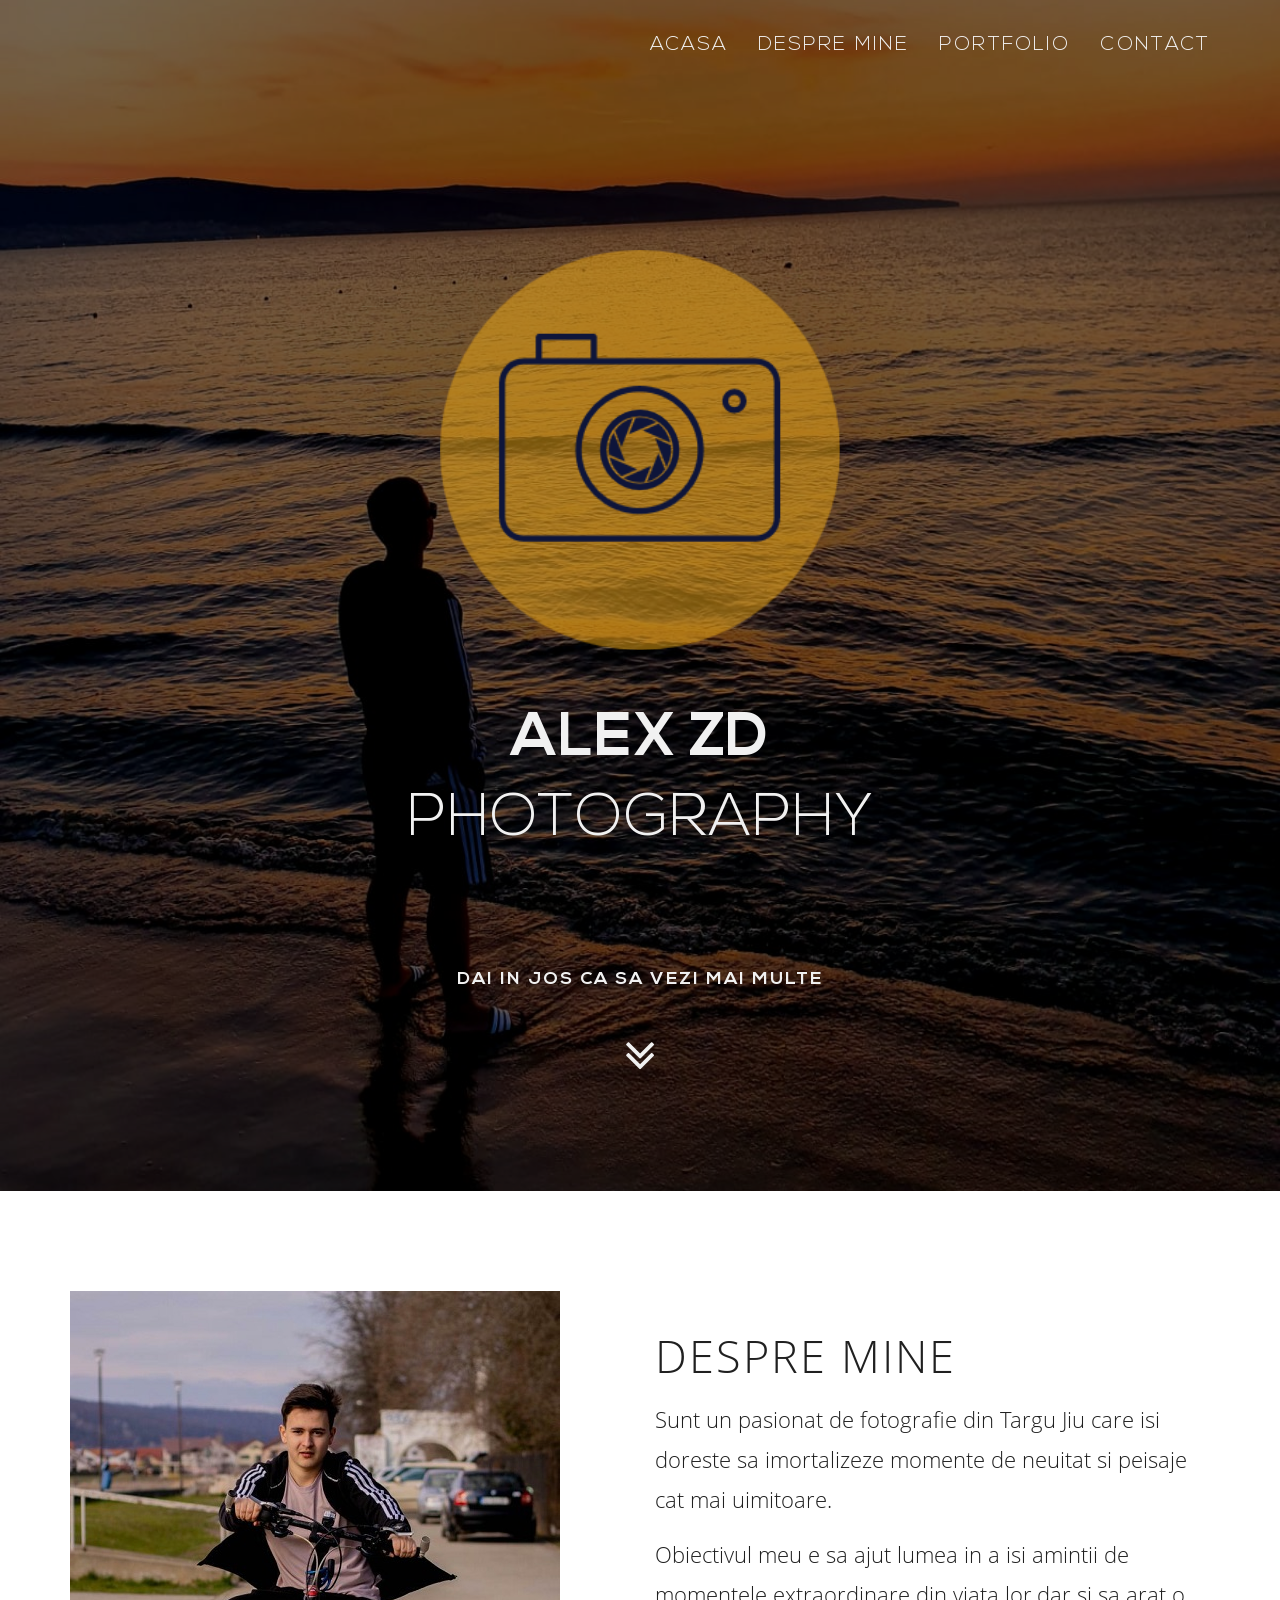
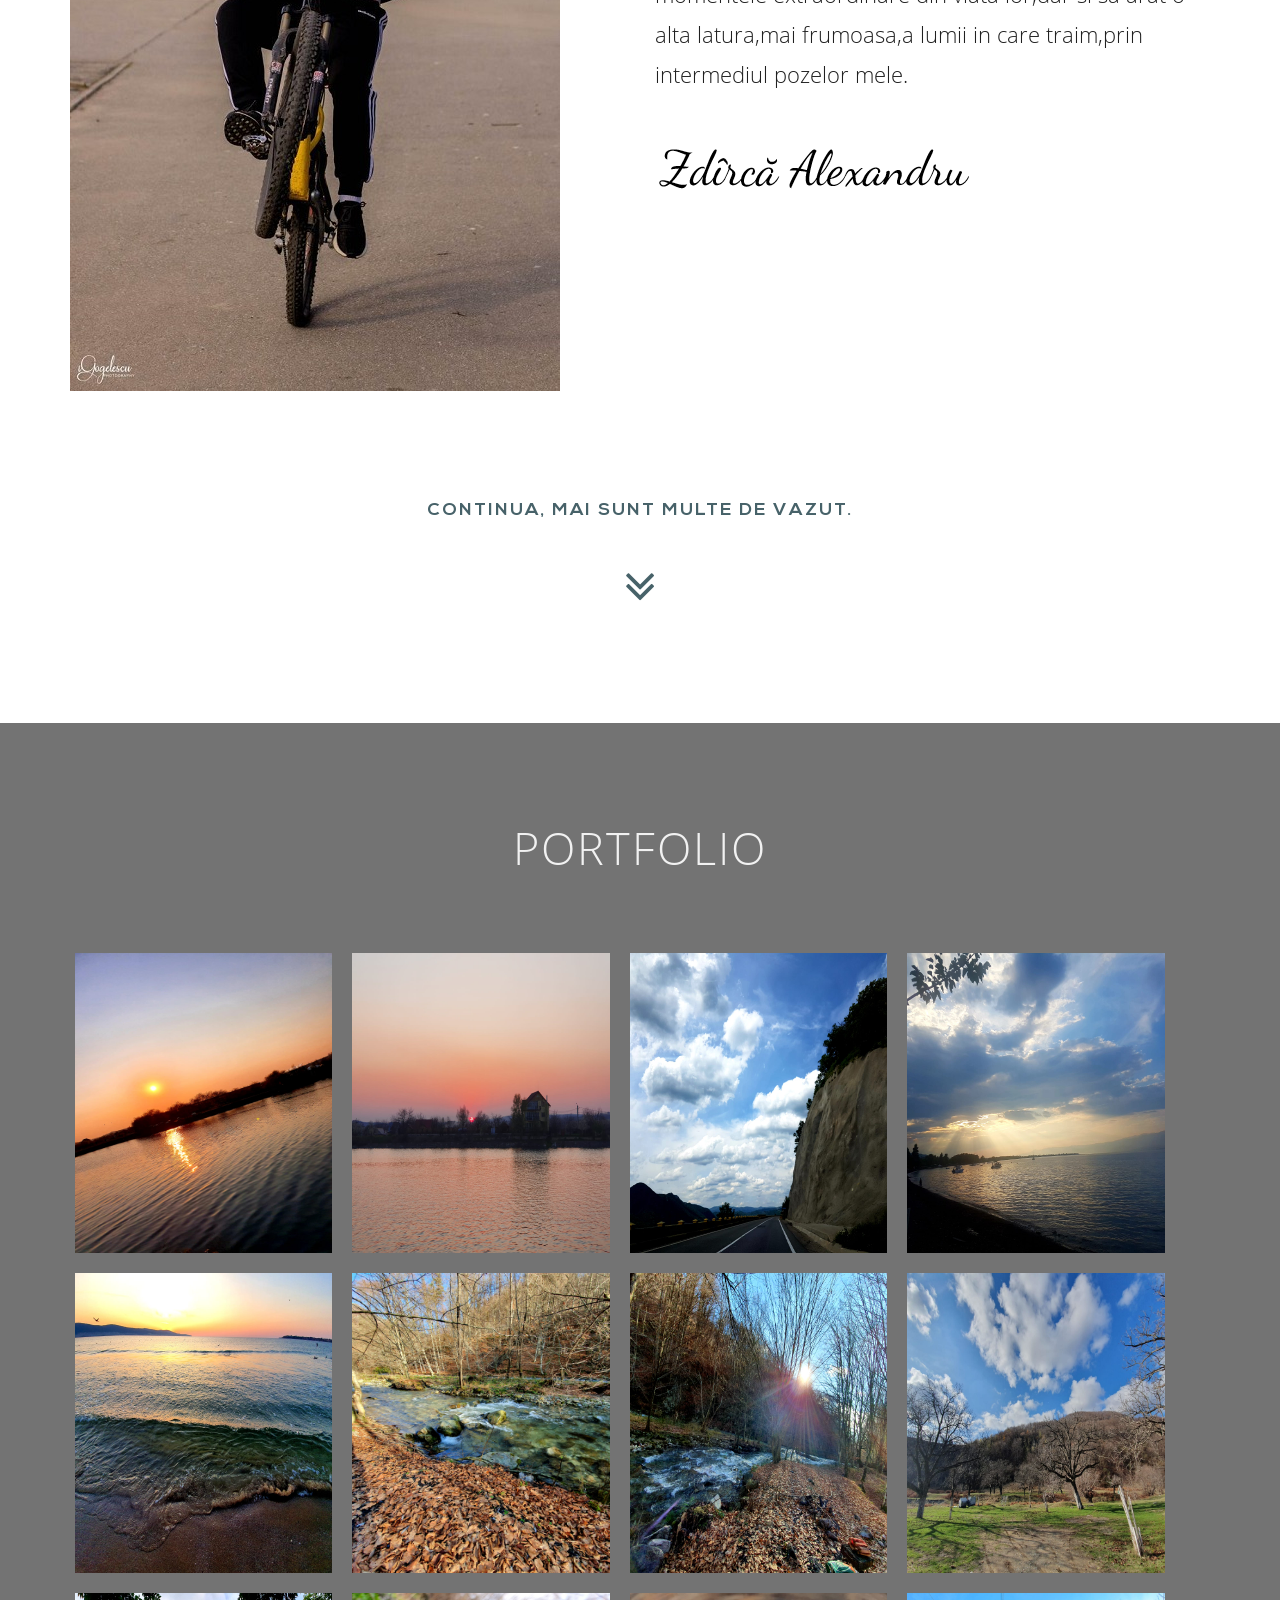
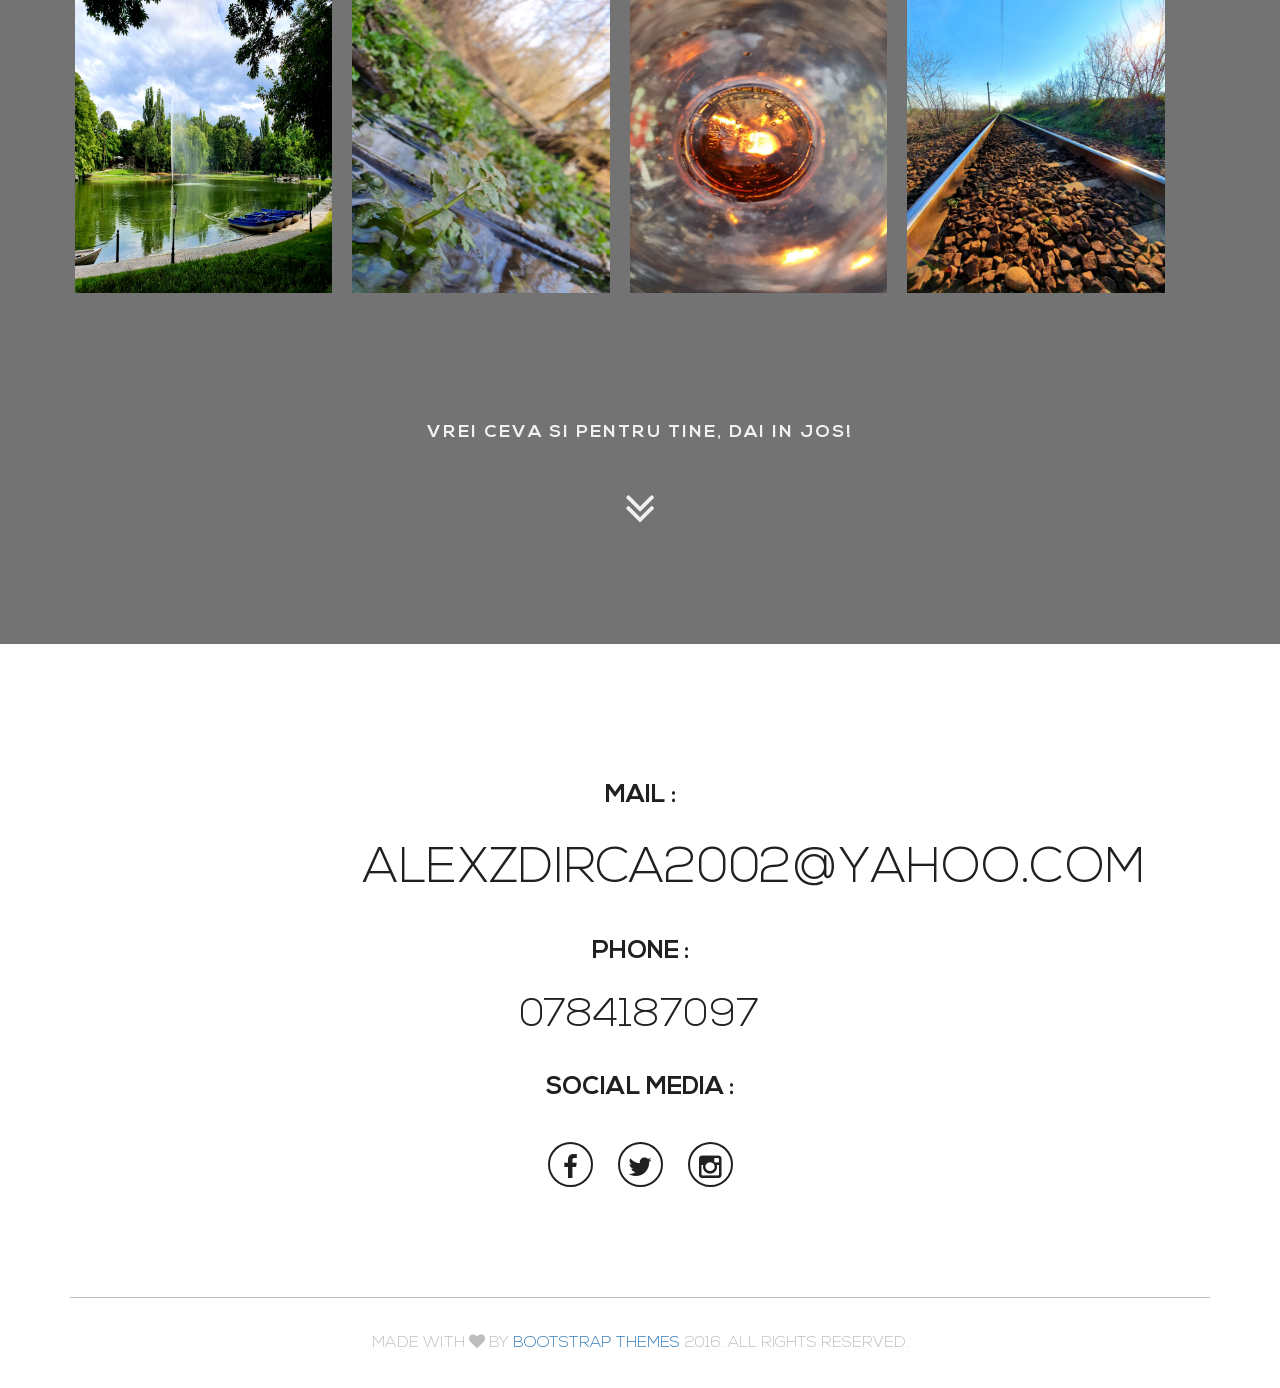
<file: index.html>
<!doctype html>
<!--[if lt IE 7]>      <html class="no-js lt-ie9 lt-ie8 lt-ie7" lang=""> <![endif]-->
<!--[if IE 7]>         <html class="no-js lt-ie9 lt-ie8" lang=""> <![endif]-->
<!--[if IE 8]>         <html class="no-js lt-ie9" lang=""> <![endif]-->
<!--[if gt IE 8]><!-->
<html class="no-js" lang="">
<!--<![endif]-->

<head>
    <meta charset="utf-8">
    <meta http-equiv="X-UA-Compatible" content="IE=edge,chrome=1">
    <title>AlexZd Photography - Home</title>
    <meta name="description" content="">
    <meta name="viewport" content="width=device-width, initial-scale=1">
    <link rel="apple-touch-icon" href="apple-touch-icon.png">
    <link rel="icon" type="icon/png" href="assets/images/icon.png">
    <link rel="stylesheet" href="assets/css/bootstrap.min.css">
    <!--        <link rel="stylesheet" href="assets/css/bootstrap-theme.min.css">-->
    <!--For Plugins external css-->
    <link rel="stylesheet" href="assets/css/plugins.css" />
    <link rel="stylesheet" href="assets/css/magnific-popup.css">
    <link rel="stylesheet" href="assets/css/nexa-web-font.css" />
    <link rel="stylesheet" href="assets/css/opensans-web-font.css" />
    <!--Theme custom css -->
    <link rel="stylesheet" href="assets/css/style.css">
    <!--Theme Responsive css-->
    <link rel="stylesheet" href="assets/css/responsive.css" />
    <script src="assets/js/vendor/modernizr-2.8.3-respond-1.4.2.min.js"></script>
</head>

<body>
    <!--[if lt IE 8]>
            <p class="browserupgrade">You are using an <strong>outdated</strong> browser. Please <a href="http://browsehappy.com/">upgrade your browser</a> to improve your experience.</p>
        <![endif]-->
    <div class='preloader'>
        <div class='loaded'>&nbsp;</div>
    </div>
    <nav class="navbar navbar-default navbar-fixed-top" >
        <div class="container">
            <!-- Brand and toggle get grouped for better mobile display -->
            <div class="navbar-header">
                <button type="button" class="navbar-toggle collapsed" data-toggle="collapse" data-target="#bs-example-navbar-collapse-1" aria-expanded="false">
                    <span class="sr-only">Toggle navigation</span>
                    <span class="icon-bar"></span>
                    <span class="icon-bar"></span>
                    <span class="icon-bar"></span>
                </button>
            </div>
            <!-- Collect the nav links, forms, and other content for toggling -->
            <div class="collapse navbar-collapse" id="bs-example-navbar-collapse-1">
                <ul class="nav navbar-nav navbar-right">
                    <li class="active"><a href="#home">Acasa</a></li>
                    <li><a href="#about">Despre mine</a></li>
                    <li><a href="#portfolio">Portfolio</a></li>
                    <li><a href="#contact">Contact</a></li>
                </ul>
            </div><!-- /.navbar-collapse -->
        </div><!-- /.container-fluid -->
    </nav>
    <!--Home page style-->
    <header id="home" class="home">
        <div class="overlay sections">
            <div class="container">
                <div class="row">
                    <div class="wrapper">
                        <div class="col-md-6 col-md-offset-3">
                            <div class="home-details text-center">
                                <div class="logo">
                                    <img src="assets/images/LogoMakr_1fNf9K.png" alt="Logo Image" />
                                </div>
                                <div class="home-title">
                                    <h1><span>Alex Zd </span>PHOTOGRAPHY</h1>
                                </div>
                                <div class="scroll-down">
                                    <h5>Dai in jos ca sa vezi mai multe</h5>
                                    <a href="#about"><i class="fa fa-angle-double-down"></i></a>
                                </div>
                            </div>
                        </div>
                    </div>
                </div>
            </div>
        </div>
    </header>
    <!-- Sections -->
    <section id="about" class="about sections">
        <div class="container">
            <!-- Example row of columns -->
            <div class="row">
                <div class="wrapper">
                    <div class="col-md-6">
                        <div class="about-photo">
                            <img src="assets/images/portfolio/2.jpeg" alt="About Image" />
                        </div>
                    </div>
                    <div class="col-md-6">
                        <div class="heading about-content">
                            <h3>Despre mine</h3>
                            <p>Sunt un pasionat de fotografie din Targu Jiu care isi doreste sa imortalizeze momente de neuitat si peisaje cat mai uimitoare.</p>
                            <p> Obiectivul meu e sa ajut lumea in a isi amintii de momentele extraordinare din viata lor,dar si sa arat o alta latura,mai frumoasa,a lumii in care traim,prin intermediul pozelor mele.</p>
                            </p>
                            <div class="signature">
                                <img src="assets/images/signature.png" alt="signature" />
                            </div>
                        </div>
                    </div>
                </div>
            </div>
            <div class="scroll-down">
                <h5 style="color:#476269">Continua, mai sunt multe de vazut.</h5>
                <a href="#portfolio"><i class="fa fa-angle-double-down" style="color:#476269"></i></a>
            </div>
        </div> <!-- /container -->
    </section>
    <!-- Sections -->
    <section id="portfolio" class="portfolio">
        <div class="overlay sections">
            <div class="container">
                <div class="heading text-center">
                    <div class="title">
                        <h3>Portfolio</h3>
                    </div>
                </div>
                <!-- Example row of columns -->
                <div class="row">
                    <div class="portfolio-wrapper">
                        <div class="portfolio-images">
                            <!-- 1 -->
                            <div class="portfolio-item">
                                <div class="portfolio-details">
                                    <a href="assets/images/portfolio/1.jpeg" class="portfolio-img"><img src="assets/images/portfolio/1.jpeg" alt="Portfolio" /></a>
                                </div>
                            </div>
                            <!-- 2 -->
                            <div class="portfolio-item">
                                <div class="portfolio-details">
                                    <a href="assets/images/portfolio/3.jpeg" class="portfolio-img"><img src="assets/images/portfolio/3.jpeg" alt="Portfolio" /></a>
                                </div>
                            </div>
                            <!-- 3 -->
                            <div class="portfolio-item">
                                <div class="portfolio-details">
                                    <a href="assets/images/portfolio/11.jpeg" class="portfolio-img"><img src="assets/images/portfolio/11.jpeg" alt="Portfolio" /></a>
                                </div>
                            </div>
                            <!-- 4 -->
                            <div class="portfolio-item">
                                <div class="portfolio-details">
                                    <a href="assets/images/portfolio/10.jpeg" class="portfolio-img"><img src="assets/images/portfolio/10.jpeg" alt="Portfolio" /></a>
                                </div>
                            </div>
                            <!-- 5 -->
                            <div class="portfolio-item">
                                <div class="portfolio-details">
                                    <a href="assets/images/portfolio/14.jpeg" class="portfolio-img"><img src="assets/images/portfolio/14.jpeg" alt="Portfolio" /></a>
                                </div>
                            </div>
                            <!-- 6 -->
                            <div class="portfolio-item">
                                <div class="portfolio-details">
                                    <a href="assets/images/portfolio/6.jpeg" class="portfolio-img"><img src="assets/images/portfolio/6.jpeg" alt="Portfolio" /></a>
                                </div>
                            </div>
                            <!-- 7 -->
                            <div class="portfolio-item">
                                <div class="portfolio-details">
                                    <a href="assets/images/portfolio/16.jpeg" class="portfolio-img"><img src="assets/images/portfolio/16.jpeg" alt="Portfolio" /></a>
                                </div>
                            </div>
                            <!-- 8 -->
                            <div class="portfolio-item">
                                <div class="portfolio-details">
                                    <a href="assets/images/portfolio/4.jpeg" class="portfolio-img"><img src="assets/images/portfolio/4.jpeg" alt="Portfolio" /></a>
                                </div>
                            </div>
                            <!-- 8 -->
                            <div class="portfolio-item">
                                <div class="portfolio-details">
                                    <a href="assets/images/portfolio/12.jpeg" class="portfolio-img"><img src="assets/images/portfolio/12.jpeg" alt="Portfolio" /></a>
                                </div>
                            </div>
                            <!-- 9 -->
                            <div class="portfolio-item">
                                <div class="portfolio-details">
                                    <a href="assets/images/portfolio/8.jpeg" class="portfolio-img"><img src="assets/images/portfolio/8.jpeg" alt="Portfolio" /></a>
                                </div>
                            </div>
                            <!-- 10 -->
                            <div class="portfolio-item">
                                <div class="portfolio-details">
                                    <a href="assets/images/portfolio/7.jpeg" class="portfolio-img"><img src="assets/images/portfolio/7.jpeg" alt="Portfolio" /></a>
                                </div>
                            </div>
                            <!-- 11 -->
                            <div class="portfolio-item">
                                <div class="portfolio-details">
                                    <a href="assets/images/portfolio/9.jpeg" class="portfolio-img"><img src="assets/images/portfolio/9.jpeg" alt="Portfolio" /></a>
                                </div>
                            </div>
                            <!-- 12 -->
                        </div>
                        <div class="scroll-down">
                            <h5>Vrei ceva si pentru tine, dai in jos!</h5>
                            <a href="#contact"><i class="fa fa-angle-double-down"></i></a>
                        </div>
                        <!-- 1 -->
                    </div>
                </div>
            </div> <!-- /container -->
        </div>
    </section>
    <section id="contact" class="contact sections">
        <div class="container">
            <div class="row">
                <div class="col-md-6 col-md-offset-3">
                    <div class="contact-details text-center">
                        <div class="contact-category">
                            <div class="mail">
                                <h4>Mail :</h4>
                                <h2>alexzdirca2002@yahoo.com</h2>
                            </div>
                        </div>
                        <div class="contact-category">
                            <div class="phone">
                                <h4>Phone :</h4>
                                <h5>0784187097</h5>
                            </div>
                        </div>
                        <div class="contact-category">
                            <div class="social">
                                <h4>Social Media :</h4>
                                <a href="https://www.facebook.com/alex.zdirca"><i class="fa fa-facebook"></i></a>
                                <a href="#"><i class="fa fa-twitter"></i></a>
                                <a href="https://www.instagram.com/alex_catalin16/"><i class="fa fa-instagram"></i></a>
                            </div>
                        </div>
                    </div>
                </div>
            </div>
        </div>
    </section>
    <!--Footer-->
    <footer id="footer" class="footer">
        <div class="container">
            <div class="row">
                <div class="col-md-12">
                    <div class="copyright text-center">
                        <p>Made with <i class="fa fa-heart"></i> by <a target="_blank" href="http://bootstrapthemes.co"> Bootstrap Themes </a>2016. All rights reserved.</p>
                    </div>
                </div>
            </div>
        </div>
    </footer>
    <script src="assets/js/vendor/jquery-1.11.2.min.js"></script>
    <script src="assets/js/vendor/bootstrap.min.js"></script>
    <script src="assets/js/plugins.js"></script>
    <script src="assets/js/jquery.magnific-popup.js"></script>
    <script src="assets/js/main.js"></script>
</body>

</html>
</file>
<file: assets/css/plugins.css>
/*
Author: XpeedStudio
Author URI: http://themeforest.net/user/XpeedStudio/portfolio
*/


//Animate CSS

@charset "UTF-8";.animated{-webkit-animation-duration:1s;animation-duration:1s;-webkit-animation-fill-mode:both;animation-fill-mode:both}.animated.hinge{-webkit-animation-duration:2s;animation-duration:2s}@-webkit-keyframes bounce{0%,20%,50%,80%,100%{-webkit-transform:translateY(0);transform:translateY(0)}40%{-webkit-transform:translateY(-30px);transform:translateY(-30px)}60%{-webkit-transform:translateY(-15px);transform:translateY(-15px)}}@keyframes bounce{0%,20%,50%,80%,100%{-webkit-transform:translateY(0);-ms-transform:translateY(0);transform:translateY(0)}40%{-webkit-transform:translateY(-30px);-ms-transform:translateY(-30px);transform:translateY(-30px)}60%{-webkit-transform:translateY(-15px);-ms-transform:translateY(-15px);transform:translateY(-15px)}}.bounce{-webkit-animation-name:bounce;animation-name:bounce}@-webkit-keyframes flash{0%,50%,100%{opacity:1}25%,75%{opacity:0}}@keyframes flash{0%,50%,100%{opacity:1}25%,75%{opacity:0}}.flash{-webkit-animation-name:flash;animation-name:flash}@-webkit-keyframes pulse{0%{-webkit-transform:scale(1);transform:scale(1)}50%{-webkit-transform:scale(1.1);transform:scale(1.1)}100%{-webkit-transform:scale(1);transform:scale(1)}}@keyframes pulse{0%{-webkit-transform:scale(1);-ms-transform:scale(1);transform:scale(1)}50%{-webkit-transform:scale(1.1);-ms-transform:scale(1.1);transform:scale(1.1)}100%{-webkit-transform:scale(1);-ms-transform:scale(1);transform:scale(1)}}.pulse{-webkit-animation-name:pulse;animation-name:pulse}@-webkit-keyframes shake{0%,100%{-webkit-transform:translateX(0);transform:translateX(0)}10%,30%,50%,70%,90%{-webkit-transform:translateX(-10px);transform:translateX(-10px)}20%,40%,60%,80%{-webkit-transform:translateX(10px);transform:translateX(10px)}}@keyframes shake{0%,100%{-webkit-transform:translateX(0);-ms-transform:translateX(0);transform:translateX(0)}10%,30%,50%,70%,90%{-webkit-transform:translateX(-10px);-ms-transform:translateX(-10px);transform:translateX(-10px)}20%,40%,60%,80%{-webkit-transform:translateX(10px);-ms-transform:translateX(10px);transform:translateX(10px)}}.shake{-webkit-animation-name:shake;animation-name:shake}@-webkit-keyframes swing{20%{-webkit-transform:rotate(15deg);transform:rotate(15deg)}40%{-webkit-transform:rotate(-10deg);transform:rotate(-10deg)}60%{-webkit-transform:rotate(5deg);transform:rotate(5deg)}80%{-webkit-transform:rotate(-5deg);transform:rotate(-5deg)}100%{-webkit-transform:rotate(0);transform:rotate(0)}}@keyframes swing{20%{-webkit-transform:rotate(15deg);-ms-transform:rotate(15deg);transform:rotate(15deg)}40%{-webkit-transform:rotate(-10deg);-ms-transform:rotate(-10deg);transform:rotate(-10deg)}60%{-webkit-transform:rotate(5deg);-ms-transform:rotate(5deg);transform:rotate(5deg)}80%{-webkit-transform:rotate(-5deg);-ms-transform:rotate(-5deg);transform:rotate(-5deg)}100%{-webkit-transform:rotate(0);-ms-transform:rotate(0);transform:rotate(0)}}.swing{-webkit-transform-origin:top center;-ms-transform-origin:top center;transform-origin:top center;-webkit-animation-name:swing;animation-name:swing}@-webkit-keyframes tada{0%{-webkit-transform:scale(1);transform:scale(1)}10%,20%{-webkit-transform:scale(.9)rotate(-3deg);transform:scale(.9)rotate(-3deg)}30%,50%,70%,90%{-webkit-transform:scale(1.1)rotate(3deg);transform:scale(1.1)rotate(3deg)}40%,60%,80%{-webkit-transform:scale(1.1)rotate(-3deg);transform:scale(1.1)rotate(-3deg)}100%{-webkit-transform:scale(1)rotate(0);transform:scale(1)rotate(0)}}@keyframes tada{0%{-webkit-transform:scale(1);-ms-transform:scale(1);transform:scale(1)}10%,20%{-webkit-transform:scale(.9)rotate(-3deg);-ms-transform:scale(.9)rotate(-3deg);transform:scale(.9)rotate(-3deg)}30%,50%,70%,90%{-webkit-transform:scale(1.1)rotate(3deg);-ms-transform:scale(1.1)rotate(3deg);transform:scale(1.1)rotate(3deg)}40%,60%,80%{-webkit-transform:scale(1.1)rotate(-3deg);-ms-transform:scale(1.1)rotate(-3deg);transform:scale(1.1)rotate(-3deg)}100%{-webkit-transform:scale(1)rotate(0);-ms-transform:scale(1)rotate(0);transform:scale(1)rotate(0)}}.tada{-webkit-animation-name:tada;animation-name:tada}@-webkit-keyframes wobble{0%{-webkit-transform:translateX(0%);transform:translateX(0%)}15%{-webkit-transform:translateX(-25%)rotate(-5deg);transform:translateX(-25%)rotate(-5deg)}30%{-webkit-transform:translateX(20%)rotate(3deg);transform:translateX(20%)rotate(3deg)}45%{-webkit-transform:translateX(-15%)rotate(-3deg);transform:translateX(-15%)rotate(-3deg)}60%{-webkit-transform:translateX(10%)rotate(2deg);transform:translateX(10%)rotate(2deg)}75%{-webkit-transform:translateX(-5%)rotate(-1deg);transform:translateX(-5%)rotate(-1deg)}100%{-webkit-transform:translateX(0%);transform:translateX(0%)}}@keyframes wobble{0%{-webkit-transform:translateX(0%);-ms-transform:translateX(0%);transform:translateX(0%)}15%{-webkit-transform:translateX(-25%)rotate(-5deg);-ms-transform:translateX(-25%)rotate(-5deg);transform:translateX(-25%)rotate(-5deg)}30%{-webkit-transform:translateX(20%)rotate(3deg);-ms-transform:translateX(20%)rotate(3deg);transform:translateX(20%)rotate(3deg)}45%{-webkit-transform:translateX(-15%)rotate(-3deg);-ms-transform:translateX(-15%)rotate(-3deg);transform:translateX(-15%)rotate(-3deg)}60%{-webkit-transform:translateX(10%)rotate(2deg);-ms-transform:translateX(10%)rotate(2deg);transform:translateX(10%)rotate(2deg)}75%{-webkit-transform:translateX(-5%)rotate(-1deg);-ms-transform:translateX(-5%)rotate(-1deg);transform:translateX(-5%)rotate(-1deg)}100%{-webkit-transform:translateX(0%);-ms-transform:translateX(0%);transform:translateX(0%)}}.wobble{-webkit-animation-name:wobble;animation-name:wobble}@-webkit-keyframes bounceIn{0%{opacity:0;-webkit-transform:scale(.3);transform:scale(.3)}50%{opacity:1;-webkit-transform:scale(1.05);transform:scale(1.05)}70%{-webkit-transform:scale(.9);transform:scale(.9)}100%{-webkit-transform:scale(1);transform:scale(1)}}@keyframes bounceIn{0%{opacity:0;-webkit-transform:scale(.3);-ms-transform:scale(.3);transform:scale(.3)}50%{opacity:1;-webkit-transform:scale(1.05);-ms-transform:scale(1.05);transform:scale(1.05)}70%{-webkit-transform:scale(.9);-ms-transform:scale(.9);transform:scale(.9)}100%{-webkit-transform:scale(1);-ms-transform:scale(1);transform:scale(1)}}.bounceIn{-webkit-animation-name:bounceIn;animation-name:bounceIn}@-webkit-keyframes bounceInDown{0%{opacity:0;-webkit-transform:translateY(-2000px);transform:translateY(-2000px)}60%{opacity:1;-webkit-transform:translateY(30px);transform:translateY(30px)}80%{-webkit-transform:translateY(-10px);transform:translateY(-10px)}100%{-webkit-transform:translateY(0);transform:translateY(0)}}@keyframes bounceInDown{0%{opacity:0;-webkit-transform:translateY(-2000px);-ms-transform:translateY(-2000px);transform:translateY(-2000px)}60%{opacity:1;-webkit-transform:translateY(30px);-ms-transform:translateY(30px);transform:translateY(30px)}80%{-webkit-transform:translateY(-10px);-ms-transform:translateY(-10px);transform:translateY(-10px)}100%{-webkit-transform:translateY(0);-ms-transform:translateY(0);transform:translateY(0)}}.bounceInDown{-webkit-animation-name:bounceInDown;animation-name:bounceInDown}@-webkit-keyframes bounceInLeft{0%{opacity:0;-webkit-transform:translateX(-2000px);transform:translateX(-2000px)}60%{opacity:1;-webkit-transform:translateX(30px);transform:translateX(30px)}80%{-webkit-transform:translateX(-10px);transform:translateX(-10px)}100%{-webkit-transform:translateX(0);transform:translateX(0)}}@keyframes bounceInLeft{0%{opacity:0;-webkit-transform:translateX(-2000px);-ms-transform:translateX(-2000px);transform:translateX(-2000px)}60%{opacity:1;-webkit-transform:translateX(30px);-ms-transform:translateX(30px);transform:translateX(30px)}80%{-webkit-transform:translateX(-10px);-ms-transform:translateX(-10px);transform:translateX(-10px)}100%{-webkit-transform:translateX(0);-ms-transform:translateX(0);transform:translateX(0)}}.bounceInLeft{-webkit-animation-name:bounceInLeft;animation-name:bounceInLeft}@-webkit-keyframes bounceInRight{0%{opacity:0;-webkit-transform:translateX(2000px);transform:translateX(2000px)}60%{opacity:1;-webkit-transform:translateX(-30px);transform:translateX(-30px)}80%{-webkit-transform:translateX(10px);transform:translateX(10px)}100%{-webkit-transform:translateX(0);transform:translateX(0)}}@keyframes bounceInRight{0%{opacity:0;-webkit-transform:translateX(2000px);-ms-transform:translateX(2000px);transform:translateX(2000px)}60%{opacity:1;-webkit-transform:translateX(-30px);-ms-transform:translateX(-30px);transform:translateX(-30px)}80%{-webkit-transform:translateX(10px);-ms-transform:translateX(10px);transform:translateX(10px)}100%{-webkit-transform:translateX(0);-ms-transform:translateX(0);transform:translateX(0)}}.bounceInRight{-webkit-animation-name:bounceInRight;animation-name:bounceInRight}@-webkit-keyframes bounceInUp{0%{opacity:0;-webkit-transform:translateY(2000px);transform:translateY(2000px)}60%{opacity:1;-webkit-transform:translateY(-30px);transform:translateY(-30px)}80%{-webkit-transform:translateY(10px);transform:translateY(10px)}100%{-webkit-transform:translateY(0);transform:translateY(0)}}@keyframes bounceInUp{0%{opacity:0;-webkit-transform:translateY(2000px);-ms-transform:translateY(2000px);transform:translateY(2000px)}60%{opacity:1;-webkit-transform:translateY(-30px);-ms-transform:translateY(-30px);transform:translateY(-30px)}80%{-webkit-transform:translateY(10px);-ms-transform:translateY(10px);transform:translateY(10px)}100%{-webkit-transform:translateY(0);-ms-transform:translateY(0);transform:translateY(0)}}.bounceInUp{-webkit-animation-name:bounceInUp;animation-name:bounceInUp}@-webkit-keyframes bounceOut{0%{-webkit-transform:scale(1);transform:scale(1)}25%{-webkit-transform:scale(.95);transform:scale(.95)}50%{opacity:1;-webkit-transform:scale(1.1);transform:scale(1.1)}100%{opacity:0;-webkit-transform:scale(.3);transform:scale(.3)}}@keyframes bounceOut{0%{-webkit-transform:scale(1);-ms-transform:scale(1);transform:scale(1)}25%{-webkit-transform:scale(.95);-ms-transform:scale(.95);transform:scale(.95)}50%{opacity:1;-webkit-transform:scale(1.1);-ms-transform:scale(1.1);transform:scale(1.1)}100%{opacity:0;-webkit-transform:scale(.3);-ms-transform:scale(.3);transform:scale(.3)}}.bounceOut{-webkit-animation-name:bounceOut;animation-name:bounceOut}@-webkit-keyframes bounceOutDown{0%{-webkit-transform:translateY(0);transform:translateY(0)}20%{opacity:1;-webkit-transform:translateY(-20px);transform:translateY(-20px)}100%{opacity:0;-webkit-transform:translateY(2000px);transform:translateY(2000px)}}@keyframes bounceOutDown{0%{-webkit-transform:translateY(0);-ms-transform:translateY(0);transform:translateY(0)}20%{opacity:1;-webkit-transform:translateY(-20px);-ms-transform:translateY(-20px);transform:translateY(-20px)}100%{opacity:0;-webkit-transform:translateY(2000px);-ms-transform:translateY(2000px);transform:translateY(2000px)}}.bounceOutDown{-webkit-animation-name:bounceOutDown;animation-name:bounceOutDown}@-webkit-keyframes bounceOutLeft{0%{-webkit-transform:translateX(0);transform:translateX(0)}20%{opacity:1;-webkit-transform:translateX(20px);transform:translateX(20px)}100%{opacity:0;-webkit-transform:translateX(-2000px);transform:translateX(-2000px)}}@keyframes bounceOutLeft{0%{-webkit-transform:translateX(0);-ms-transform:translateX(0);transform:translateX(0)}20%{opacity:1;-webkit-transform:translateX(20px);-ms-transform:translateX(20px);transform:translateX(20px)}100%{opacity:0;-webkit-transform:translateX(-2000px);-ms-transform:translateX(-2000px);transform:translateX(-2000px)}}.bounceOutLeft{-webkit-animation-name:bounceOutLeft;animation-name:bounceOutLeft}@-webkit-keyframes bounceOutRight{0%{-webkit-transform:translateX(0);transform:translateX(0)}20%{opacity:1;-webkit-transform:translateX(-20px);transform:translateX(-20px)}100%{opacity:0;-webkit-transform:translateX(2000px);transform:translateX(2000px)}}@keyframes bounceOutRight{0%{-webkit-transform:translateX(0);-ms-transform:translateX(0);transform:translateX(0)}20%{opacity:1;-webkit-transform:translateX(-20px);-ms-transform:translateX(-20px);transform:translateX(-20px)}100%{opacity:0;-webkit-transform:translateX(2000px);-ms-transform:translateX(2000px);transform:translateX(2000px)}}.bounceOutRight{-webkit-animation-name:bounceOutRight;animation-name:bounceOutRight}@-webkit-keyframes bounceOutUp{0%{-webkit-transform:translateY(0);transform:translateY(0)}20%{opacity:1;-webkit-transform:translateY(20px);transform:translateY(20px)}100%{opacity:0;-webkit-transform:translateY(-2000px);transform:translateY(-2000px)}}@keyframes bounceOutUp{0%{-webkit-transform:translateY(0);-ms-transform:translateY(0);transform:translateY(0)}20%{opacity:1;-webkit-transform:translateY(20px);-ms-transform:translateY(20px);transform:translateY(20px)}100%{opacity:0;-webkit-transform:translateY(-2000px);-ms-transform:translateY(-2000px);transform:translateY(-2000px)}}.bounceOutUp{-webkit-animation-name:bounceOutUp;animation-name:bounceOutUp}@-webkit-keyframes fadeIn{0%{opacity:0}100%{opacity:1}}@keyframes fadeIn{0%{opacity:0}100%{opacity:1}}.fadeIn{-webkit-animation-name:fadeIn;animation-name:fadeIn}@-webkit-keyframes fadeInDown{0%{opacity:0;-webkit-transform:translateY(-20px);transform:translateY(-20px)}100%{opacity:1;-webkit-transform:translateY(0);transform:translateY(0)}}@keyframes fadeInDown{0%{opacity:0;-webkit-transform:translateY(-20px);-ms-transform:translateY(-20px);transform:translateY(-20px)}100%{opacity:1;-webkit-transform:translateY(0);-ms-transform:translateY(0);transform:translateY(0)}}.fadeInDown{-webkit-animation-name:fadeInDown;animation-name:fadeInDown}@-webkit-keyframes fadeInDownBig{0%{opacity:0;-webkit-transform:translateY(-2000px);transform:translateY(-2000px)}100%{opacity:1;-webkit-transform:translateY(0);transform:translateY(0)}}@keyframes fadeInDownBig{0%{opacity:0;-webkit-transform:translateY(-2000px);-ms-transform:translateY(-2000px);transform:translateY(-2000px)}100%{opacity:1;-webkit-transform:translateY(0);-ms-transform:translateY(0);transform:translateY(0)}}.fadeInDownBig{-webkit-animation-name:fadeInDownBig;animation-name:fadeInDownBig}@-webkit-keyframes fadeInLeft{0%{opacity:0;-webkit-transform:translateX(-20px);transform:translateX(-20px)}100%{opacity:1;-webkit-transform:translateX(0);transform:translateX(0)}}@keyframes fadeInLeft{0%{opacity:0;-webkit-transform:translateX(-20px);-ms-transform:translateX(-20px);transform:translateX(-20px)}100%{opacity:1;-webkit-transform:translateX(0);-ms-transform:translateX(0);transform:translateX(0)}}.fadeInLeft{-webkit-animation-name:fadeInLeft;animation-name:fadeInLeft}@-webkit-keyframes fadeInLeftBig{0%{opacity:0;-webkit-transform:translateX(-2000px);transform:translateX(-2000px)}100%{opacity:1;-webkit-transform:translateX(0);transform:translateX(0)}}@keyframes fadeInLeftBig{0%{opacity:0;-webkit-transform:translateX(-2000px);-ms-transform:translateX(-2000px);transform:translateX(-2000px)}100%{opacity:1;-webkit-transform:translateX(0);-ms-transform:translateX(0);transform:translateX(0)}}.fadeInLeftBig{-webkit-animation-name:fadeInLeftBig;animation-name:fadeInLeftBig}@-webkit-keyframes fadeInRight{0%{opacity:0;-webkit-transform:translateX(20px);transform:translateX(20px)}100%{opacity:1;-webkit-transform:translateX(0);transform:translateX(0)}}@keyframes fadeInRight{0%{opacity:0;-webkit-transform:translateX(20px);-ms-transform:translateX(20px);transform:translateX(20px)}100%{opacity:1;-webkit-transform:translateX(0);-ms-transform:translateX(0);transform:translateX(0)}}.fadeInRight{-webkit-animation-name:fadeInRight;animation-name:fadeInRight}@-webkit-keyframes fadeInRightBig{0%{opacity:0;-webkit-transform:translateX(2000px);transform:translateX(2000px)}100%{opacity:1;-webkit-transform:translateX(0);transform:translateX(0)}}@keyframes fadeInRightBig{0%{opacity:0;-webkit-transform:translateX(2000px);-ms-transform:translateX(2000px);transform:translateX(2000px)}100%{opacity:1;-webkit-transform:translateX(0);-ms-transform:translateX(0);transform:translateX(0)}}.fadeInRightBig{-webkit-animation-name:fadeInRightBig;animation-name:fadeInRightBig}@-webkit-keyframes fadeInUp{0%{opacity:0;-webkit-transform:translateY(20px);transform:translateY(20px)}100%{opacity:1;-webkit-transform:translateY(0);transform:translateY(0)}}@keyframes fadeInUp{0%{opacity:0;-webkit-transform:translateY(20px);-ms-transform:translateY(20px);transform:translateY(20px)}100%{opacity:1;-webkit-transform:translateY(0);-ms-transform:translateY(0);transform:translateY(0)}}.fadeInUp{-webkit-animation-name:fadeInUp;animation-name:fadeInUp}@-webkit-keyframes fadeInUpBig{0%{opacity:0;-webkit-transform:translateY(2000px);transform:translateY(2000px)}100%{opacity:1;-webkit-transform:translateY(0);transform:translateY(0)}}@keyframes fadeInUpBig{0%{opacity:0;-webkit-transform:translateY(2000px);-ms-transform:translateY(2000px);transform:translateY(2000px)}100%{opacity:1;-webkit-transform:translateY(0);-ms-transform:translateY(0);transform:translateY(0)}}.fadeInUpBig{-webkit-animation-name:fadeInUpBig;animation-name:fadeInUpBig}@-webkit-keyframes fadeOut{0%{opacity:1}100%{opacity:0}}@keyframes fadeOut{0%{opacity:1}100%{opacity:0}}.fadeOut{-webkit-animation-name:fadeOut;animation-name:fadeOut}@-webkit-keyframes fadeOutDown{0%{opacity:1;-webkit-transform:translateY(0);transform:translateY(0)}100%{opacity:0;-webkit-transform:translateY(20px);transform:translateY(20px)}}@keyframes fadeOutDown{0%{opacity:1;-webkit-transform:translateY(0);-ms-transform:translateY(0);transform:translateY(0)}100%{opacity:0;-webkit-transform:translateY(20px);-ms-transform:translateY(20px);transform:translateY(20px)}}.fadeOutDown{-webkit-animation-name:fadeOutDown;animation-name:fadeOutDown}@-webkit-keyframes fadeOutDownBig{0%{opacity:1;-webkit-transform:translateY(0);transform:translateY(0)}100%{opacity:0;-webkit-transform:translateY(2000px);transform:translateY(2000px)}}@keyframes fadeOutDownBig{0%{opacity:1;-webkit-transform:translateY(0);-ms-transform:translateY(0);transform:translateY(0)}100%{opacity:0;-webkit-transform:translateY(2000px);-ms-transform:translateY(2000px);transform:translateY(2000px)}}.fadeOutDownBig{-webkit-animation-name:fadeOutDownBig;animation-name:fadeOutDownBig}@-webkit-keyframes fadeOutLeft{0%{opacity:1;-webkit-transform:translateX(0);transform:translateX(0)}100%{opacity:0;-webkit-transform:translateX(-20px);transform:translateX(-20px)}}@keyframes fadeOutLeft{0%{opacity:1;-webkit-transform:translateX(0);-ms-transform:translateX(0);transform:translateX(0)}100%{opacity:0;-webkit-transform:translateX(-20px);-ms-transform:translateX(-20px);transform:translateX(-20px)}}.fadeOutLeft{-webkit-animation-name:fadeOutLeft;animation-name:fadeOutLeft}@-webkit-keyframes fadeOutLeftBig{0%{opacity:1;-webkit-transform:translateX(0);transform:translateX(0)}100%{opacity:0;-webkit-transform:translateX(-2000px);transform:translateX(-2000px)}}@keyframes fadeOutLeftBig{0%{opacity:1;-webkit-transform:translateX(0);-ms-transform:translateX(0);transform:translateX(0)}100%{opacity:0;-webkit-transform:translateX(-2000px);-ms-transform:translateX(-2000px);transform:translateX(-2000px)}}.fadeOutLeftBig{-webkit-animation-name:fadeOutLeftBig;animation-name:fadeOutLeftBig}@-webkit-keyframes fadeOutRight{0%{opacity:1;-webkit-transform:translateX(0);transform:translateX(0)}100%{opacity:0;-webkit-transform:translateX(20px);transform:translateX(20px)}}@keyframes fadeOutRight{0%{opacity:1;-webkit-transform:translateX(0);-ms-transform:translateX(0);transform:translateX(0)}100%{opacity:0;-webkit-transform:translateX(20px);-ms-transform:translateX(20px);transform:translateX(20px)}}.fadeOutRight{-webkit-animation-name:fadeOutRight;animation-name:fadeOutRight}@-webkit-keyframes fadeOutRightBig{0%{opacity:1;-webkit-transform:translateX(0);transform:translateX(0)}100%{opacity:0;-webkit-transform:translateX(2000px);transform:translateX(2000px)}}@keyframes fadeOutRightBig{0%{opacity:1;-webkit-transform:translateX(0);-ms-transform:translateX(0);transform:translateX(0)}100%{opacity:0;-webkit-transform:translateX(2000px);-ms-transform:translateX(2000px);transform:translateX(2000px)}}.fadeOutRightBig{-webkit-animation-name:fadeOutRightBig;animation-name:fadeOutRightBig}@-webkit-keyframes fadeOutUp{0%{opacity:1;-webkit-transform:translateY(0);transform:translateY(0)}100%{opacity:0;-webkit-transform:translateY(-20px);transform:translateY(-20px)}}@keyframes fadeOutUp{0%{opacity:1;-webkit-transform:translateY(0);-ms-transform:translateY(0);transform:translateY(0)}100%{opacity:0;-webkit-transform:translateY(-20px);-ms-transform:translateY(-20px);transform:translateY(-20px)}}.fadeOutUp{-webkit-animation-name:fadeOutUp;animation-name:fadeOutUp}@-webkit-keyframes fadeOutUpBig{0%{opacity:1;-webkit-transform:translateY(0);transform:translateY(0)}100%{opacity:0;-webkit-transform:translateY(-2000px);transform:translateY(-2000px)}}@keyframes fadeOutUpBig{0%{opacity:1;-webkit-transform:translateY(0);-ms-transform:translateY(0);transform:translateY(0)}100%{opacity:0;-webkit-transform:translateY(-2000px);-ms-transform:translateY(-2000px);transform:translateY(-2000px)}}.fadeOutUpBig{-webkit-animation-name:fadeOutUpBig;animation-name:fadeOutUpBig}@-webkit-keyframes flip{0%{-webkit-transform:perspective(400px)translateZ(0)rotateY(0)scale(1);transform:perspective(400px)translateZ(0)rotateY(0)scale(1)}0%,40%{-webkit-animation-timing-function:ease-out;animation-timing-function:ease-out}40%{-webkit-transform:perspective(400px)translateZ(150px)rotateY(170deg)scale(1);transform:perspective(400px)translateZ(150px)rotateY(170deg)scale(1)}50%{-webkit-transform:perspective(400px)translateZ(150px)rotateY(190deg)scale(1);transform:perspective(400px)translateZ(150px)rotateY(190deg)scale(1);-webkit-animation-timing-function:ease-in;animation-timing-function:ease-in}80%{-webkit-transform:perspective(400px)translateZ(0)rotateY(360deg)scale(.95);transform:perspective(400px)translateZ(0)rotateY(360deg)scale(.95)}80%,100%{-webkit-animation-timing-function:ease-in;animation-timing-function:ease-in}100%{-webkit-transform:perspective(400px)translateZ(0)rotateY(360deg)scale(1);transform:perspective(400px)translateZ(0)rotateY(360deg)scale(1)}}@keyframes flip{0%{-webkit-transform:perspective(400px)translateZ(0)rotateY(0)scale(1);-ms-transform:perspective(400px)translateZ(0)rotateY(0)scale(1);transform:perspective(400px)translateZ(0)rotateY(0)scale(1)}0%,40%{-webkit-animation-timing-function:ease-out;animation-timing-function:ease-out}40%{-webkit-transform:perspective(400px)translateZ(150px)rotateY(170deg)scale(1);-ms-transform:perspective(400px)translateZ(150px)rotateY(170deg)scale(1);transform:perspective(400px)translateZ(150px)rotateY(170deg)scale(1)}50%{-webkit-transform:perspective(400px)translateZ(150px)rotateY(190deg)scale(1);-ms-transform:perspective(400px)translateZ(150px)rotateY(190deg)scale(1);transform:perspective(400px)translateZ(150px)rotateY(190deg)scale(1);-webkit-animation-timing-function:ease-in;animation-timing-function:ease-in}80%{-webkit-transform:perspective(400px)translateZ(0)rotateY(360deg)scale(.95);-ms-transform:perspective(400px)translateZ(0)rotateY(360deg)scale(.95);transform:perspective(400px)translateZ(0)rotateY(360deg)scale(.95)}80%,100%{-webkit-animation-timing-function:ease-in;animation-timing-function:ease-in}100%{-webkit-transform:perspective(400px)translateZ(0)rotateY(360deg)scale(1);-ms-transform:perspective(400px)translateZ(0)rotateY(360deg)scale(1);transform:perspective(400px)translateZ(0)rotateY(360deg)scale(1)}}.animated.flip{-webkit-backface-visibility:visible;-ms-backface-visibility:visible;backface-visibility:visible;-webkit-animation-name:flip;animation-name:flip}@-webkit-keyframes flipInX{0%{-webkit-transform:perspective(400px)rotateX(90deg);transform:perspective(400px)rotateX(90deg);opacity:0}40%{-webkit-transform:perspective(400px)rotateX(-10deg);transform:perspective(400px)rotateX(-10deg)}70%{-webkit-transform:perspective(400px)rotateX(10deg);transform:perspective(400px)rotateX(10deg)}100%{-webkit-transform:perspective(400px)rotateX(0);transform:perspective(400px)rotateX(0);opacity:1}}@keyframes flipInX{0%{-webkit-transform:perspective(400px)rotateX(90deg);-ms-transform:perspective(400px)rotateX(90deg);transform:perspective(400px)rotateX(90deg);opacity:0}40%{-webkit-transform:perspective(400px)rotateX(-10deg);-ms-transform:perspective(400px)rotateX(-10deg);transform:perspective(400px)rotateX(-10deg)}70%{-webkit-transform:perspective(400px)rotateX(10deg);-ms-transform:perspective(400px)rotateX(10deg);transform:perspective(400px)rotateX(10deg)}100%{-webkit-transform:perspective(400px)rotateX(0);-ms-transform:perspective(400px)rotateX(0);transform:perspective(400px)rotateX(0);opacity:1}}.flipInX{-webkit-backface-visibility:visible!important;-ms-backface-visibility:visible!important;backface-visibility:visible!important;-webkit-animation-name:flipInX;animation-name:flipInX}@-webkit-keyframes flipInY{0%{-webkit-transform:perspective(400px)rotateY(90deg);transform:perspective(400px)rotateY(90deg);opacity:0}40%{-webkit-transform:perspective(400px)rotateY(-10deg);transform:perspective(400px)rotateY(-10deg)}70%{-webkit-transform:perspective(400px)rotateY(10deg);transform:perspective(400px)rotateY(10deg)}100%{-webkit-transform:perspective(400px)rotateY(0);transform:perspective(400px)rotateY(0);opacity:1}}@keyframes flipInY{0%{-webkit-transform:perspective(400px)rotateY(90deg);-ms-transform:perspective(400px)rotateY(90deg);transform:perspective(400px)rotateY(90deg);opacity:0}40%{-webkit-transform:perspective(400px)rotateY(-10deg);-ms-transform:perspective(400px)rotateY(-10deg);transform:perspective(400px)rotateY(-10deg)}70%{-webkit-transform:perspective(400px)rotateY(10deg);-ms-transform:perspective(400px)rotateY(10deg);transform:perspective(400px)rotateY(10deg)}100%{-webkit-transform:perspective(400px)rotateY(0);-ms-transform:perspective(400px)rotateY(0);transform:perspective(400px)rotateY(0);opacity:1}}.flipInY{-webkit-backface-visibility:visible!important;-ms-backface-visibility:visible!important;backface-visibility:visible!important;-webkit-animation-name:flipInY;animation-name:flipInY}@-webkit-keyframes flipOutX{0%{-webkit-transform:perspective(400px)rotateX(0);transform:perspective(400px)rotateX(0);opacity:1}100%{-webkit-transform:perspective(400px)rotateX(90deg);transform:perspective(400px)rotateX(90deg);opacity:0}}@keyframes flipOutX{0%{-webkit-transform:perspective(400px)rotateX(0);-ms-transform:perspective(400px)rotateX(0);transform:perspective(400px)rotateX(0);opacity:1}100%{-webkit-transform:perspective(400px)rotateX(90deg);-ms-transform:perspective(400px)rotateX(90deg);transform:perspective(400px)rotateX(90deg);opacity:0}}.flipOutX{-webkit-animation-name:flipOutX;animation-name:flipOutX;-webkit-backface-visibility:visible!important;-ms-backface-visibility:visible!important;backface-visibility:visible!important}@-webkit-keyframes flipOutY{0%{-webkit-transform:perspective(400px)rotateY(0);transform:perspective(400px)rotateY(0);opacity:1}100%{-webkit-transform:perspective(400px)rotateY(90deg);transform:perspective(400px)rotateY(90deg);opacity:0}}@keyframes flipOutY{0%{-webkit-transform:perspective(400px)rotateY(0);-ms-transform:perspective(400px)rotateY(0);transform:perspective(400px)rotateY(0);opacity:1}100%{-webkit-transform:perspective(400px)rotateY(90deg);-ms-transform:perspective(400px)rotateY(90deg);transform:perspective(400px)rotateY(90deg);opacity:0}}.flipOutY{-webkit-backface-visibility:visible!important;-ms-backface-visibility:visible!important;backface-visibility:visible!important;-webkit-animation-name:flipOutY;animation-name:flipOutY}@-webkit-keyframes lightSpeedIn{0%{-webkit-transform:translateX(100%)skewX(-30deg);transform:translateX(100%)skewX(-30deg);opacity:0}60%{-webkit-transform:translateX(-20%)skewX(30deg);transform:translateX(-20%)skewX(30deg);opacity:1}80%{-webkit-transform:translateX(0%)skewX(-15deg);transform:translateX(0%)skewX(-15deg);opacity:1}100%{-webkit-transform:translateX(0%)skewX(0);transform:translateX(0%)skewX(0);opacity:1}}@keyframes lightSpeedIn{0%{-webkit-transform:translateX(100%)skewX(-30deg);-ms-transform:translateX(100%)skewX(-30deg);transform:translateX(100%)skewX(-30deg);opacity:0}60%{-webkit-transform:translateX(-20%)skewX(30deg);-ms-transform:translateX(-20%)skewX(30deg);transform:translateX(-20%)skewX(30deg);opacity:1}80%{-webkit-transform:translateX(0%)skewX(-15deg);-ms-transform:translateX(0%)skewX(-15deg);transform:translateX(0%)skewX(-15deg);opacity:1}100%{-webkit-transform:translateX(0%)skewX(0);-ms-transform:translateX(0%)skewX(0);transform:translateX(0%)skewX(0);opacity:1}}.lightSpeedIn{-webkit-animation-name:lightSpeedIn;animation-name:lightSpeedIn;-webkit-animation-timing-function:ease-out;animation-timing-function:ease-out}@-webkit-keyframes lightSpeedOut{0%{-webkit-transform:translateX(0%)skewX(0);transform:translateX(0%)skewX(0);opacity:1}100%{-webkit-transform:translateX(100%)skewX(-30deg);transform:translateX(100%)skewX(-30deg);opacity:0}}@keyframes lightSpeedOut{0%{-webkit-transform:translateX(0%)skewX(0);-ms-transform:translateX(0%)skewX(0);transform:translateX(0%)skewX(0);opacity:1}100%{-webkit-transform:translateX(100%)skewX(-30deg);-ms-transform:translateX(100%)skewX(-30deg);transform:translateX(100%)skewX(-30deg);opacity:0}}.lightSpeedOut{-webkit-animation-name:lightSpeedOut;animation-name:lightSpeedOut;-webkit-animation-timing-function:ease-in;animation-timing-function:ease-in}@-webkit-keyframes rotateIn{0%{-webkit-transform:rotate(-200deg);transform:rotate(-200deg);opacity:0}0%,100%{-webkit-transform-origin:center center;transform-origin:center center}100%{-webkit-transform:rotate(0);transform:rotate(0);opacity:1}}@keyframes rotateIn{0%{-webkit-transform:rotate(-200deg);-ms-transform:rotate(-200deg);transform:rotate(-200deg);opacity:0}0%,100%{-webkit-transform-origin:center center;-ms-transform-origin:center center;transform-origin:center center}100%{-webkit-transform:rotate(0);-ms-transform:rotate(0);transform:rotate(0);opacity:1}}.rotateIn{-webkit-animation-name:rotateIn;animation-name:rotateIn}@-webkit-keyframes rotateInDownLeft{0%{-webkit-transform:rotate(-90deg);transform:rotate(-90deg);opacity:0}0%,100%{-webkit-transform-origin:left bottom;transform-origin:left bottom}100%{-webkit-transform:rotate(0);transform:rotate(0);opacity:1}}@keyframes rotateInDownLeft{0%{-webkit-transform:rotate(-90deg);-ms-transform:rotate(-90deg);transform:rotate(-90deg);opacity:0}0%,100%{-webkit-transform-origin:left bottom;-ms-transform-origin:left bottom;transform-origin:left bottom}100%{-webkit-transform:rotate(0);-ms-transform:rotate(0);transform:rotate(0);opacity:1}}.rotateInDownLeft{-webkit-animation-name:rotateInDownLeft;animation-name:rotateInDownLeft}@-webkit-keyframes rotateInDownRight{0%{-webkit-transform:rotate(90deg);transform:rotate(90deg);opacity:0}0%,100%{-webkit-transform-origin:right bottom;transform-origin:right bottom}100%{-webkit-transform:rotate(0);transform:rotate(0);opacity:1}}@keyframes rotateInDownRight{0%{-webkit-transform:rotate(90deg);-ms-transform:rotate(90deg);transform:rotate(90deg);opacity:0}0%,100%{-webkit-transform-origin:right bottom;-ms-transform-origin:right bottom;transform-origin:right bottom}100%{-webkit-transform:rotate(0);-ms-transform:rotate(0);transform:rotate(0);opacity:1}}.rotateInDownRight{-webkit-animation-name:rotateInDownRight;animation-name:rotateInDownRight}@-webkit-keyframes rotateInUpLeft{0%{-webkit-transform:rotate(90deg);transform:rotate(90deg);opacity:0}0%,100%{-webkit-transform-origin:left bottom;transform-origin:left bottom}100%{-webkit-transform:rotate(0);transform:rotate(0);opacity:1}}@keyframes rotateInUpLeft{0%{-webkit-transform:rotate(90deg);-ms-transform:rotate(90deg);transform:rotate(90deg);opacity:0}0%,100%{-webkit-transform-origin:left bottom;-ms-transform-origin:left bottom;transform-origin:left bottom}100%{-webkit-transform:rotate(0);-ms-transform:rotate(0);transform:rotate(0);opacity:1}}.rotateInUpLeft{-webkit-animation-name:rotateInUpLeft;animation-name:rotateInUpLeft}@-webkit-keyframes rotateInUpRight{0%{-webkit-transform:rotate(-90deg);transform:rotate(-90deg);opacity:0}0%,100%{-webkit-transform-origin:right bottom;transform-origin:right bottom}100%{-webkit-transform:rotate(0);transform:rotate(0);opacity:1}}@keyframes rotateInUpRight{0%{-webkit-transform:rotate(-90deg);-ms-transform:rotate(-90deg);transform:rotate(-90deg);opacity:0}0%,100%{-webkit-transform-origin:right bottom;-ms-transform-origin:right bottom;transform-origin:right bottom}100%{-webkit-transform:rotate(0);-ms-transform:rotate(0);transform:rotate(0);opacity:1}}.rotateInUpRight{-webkit-animation-name:rotateInUpRight;animation-name:rotateInUpRight}@-webkit-keyframes rotateOut{0%{-webkit-transform:rotate(0);transform:rotate(0);opacity:1}0%,100%{-webkit-transform-origin:center center;transform-origin:center center}100%{-webkit-transform:rotate(200deg);transform:rotate(200deg);opacity:0}}@keyframes rotateOut{0%{-webkit-transform:rotate(0);-ms-transform:rotate(0);transform:rotate(0);opacity:1}0%,100%{-webkit-transform-origin:center center;-ms-transform-origin:center center;transform-origin:center center}100%{-webkit-transform:rotate(200deg);-ms-transform:rotate(200deg);transform:rotate(200deg);opacity:0}}.rotateOut{-webkit-animation-name:rotateOut;animation-name:rotateOut}@-webkit-keyframes rotateOutDownLeft{0%{-webkit-transform:rotate(0);transform:rotate(0);opacity:1}0%,100%{-webkit-transform-origin:left bottom;transform-origin:left bottom}100%{-webkit-transform:rotate(90deg);transform:rotate(90deg);opacity:0}}@keyframes rotateOutDownLeft{0%{-webkit-transform:rotate(0);-ms-transform:rotate(0);transform:rotate(0);opacity:1}0%,100%{-webkit-transform-origin:left bottom;-ms-transform-origin:left bottom;transform-origin:left bottom}100%{-webkit-transform:rotate(90deg);-ms-transform:rotate(90deg);transform:rotate(90deg);opacity:0}}.rotateOutDownLeft{-webkit-animation-name:rotateOutDownLeft;animation-name:rotateOutDownLeft}@-webkit-keyframes rotateOutDownRight{0%{-webkit-transform:rotate(0);transform:rotate(0);opacity:1}0%,100%{-webkit-transform-origin:right bottom;transform-origin:right bottom}100%{-webkit-transform:rotate(-90deg);transform:rotate(-90deg);opacity:0}}@keyframes rotateOutDownRight{0%{-webkit-transform:rotate(0);-ms-transform:rotate(0);transform:rotate(0);opacity:1}0%,100%{-webkit-transform-origin:right bottom;-ms-transform-origin:right bottom;transform-origin:right bottom}100%{-webkit-transform:rotate(-90deg);-ms-transform:rotate(-90deg);transform:rotate(-90deg);opacity:0}}.rotateOutDownRight{-webkit-animation-name:rotateOutDownRight;animation-name:rotateOutDownRight}@-webkit-keyframes rotateOutUpLeft{0%{-webkit-transform:rotate(0);transform:rotate(0);opacity:1}0%,100%{-webkit-transform-origin:left bottom;transform-origin:left bottom}100%{-webkit-transform:rotate(-90deg);transform:rotate(-90deg);opacity:0}}@keyframes rotateOutUpLeft{0%{-webkit-transform:rotate(0);-ms-transform:rotate(0);transform:rotate(0);opacity:1}0%,100%{-webkit-transform-origin:left bottom;-ms-transform-origin:left bottom;transform-origin:left bottom}100%{-webkit-transform:rotate(-90deg);-ms-transform:rotate(-90deg);transform:rotate(-90deg);opacity:0}}.rotateOutUpLeft{-webkit-animation-name:rotateOutUpLeft;animation-name:rotateOutUpLeft}@-webkit-keyframes rotateOutUpRight{0%{-webkit-transform:rotate(0);transform:rotate(0);opacity:1}0%,100%{-webkit-transform-origin:right bottom;transform-origin:right bottom}100%{-webkit-transform:rotate(90deg);transform:rotate(90deg);opacity:0}}@keyframes rotateOutUpRight{0%{-webkit-transform:rotate(0);-ms-transform:rotate(0);transform:rotate(0);opacity:1}0%,100%{-webkit-transform-origin:right bottom;-ms-transform-origin:right bottom;transform-origin:right bottom}100%{-webkit-transform:rotate(90deg);-ms-transform:rotate(90deg);transform:rotate(90deg);opacity:0}}.rotateOutUpRight{-webkit-animation-name:rotateOutUpRight;animation-name:rotateOutUpRight}@-webkit-keyframes slideInDown{0%{opacity:0;-webkit-transform:translateY(-2000px);transform:translateY(-2000px)}100%{-webkit-transform:translateY(0);transform:translateY(0)}}@keyframes slideInDown{0%{opacity:0;-webkit-transform:translateY(-2000px);-ms-transform:translateY(-2000px);transform:translateY(-2000px)}100%{-webkit-transform:translateY(0);-ms-transform:translateY(0);transform:translateY(0)}}.slideInDown{-webkit-animation-name:slideInDown;animation-name:slideInDown}@-webkit-keyframes slideInLeft{0%{opacity:0;-webkit-transform:translateX(-2000px);transform:translateX(-2000px)}100%{-webkit-transform:translateX(0);transform:translateX(0)}}@keyframes slideInLeft{0%{opacity:0;-webkit-transform:translateX(-2000px);-ms-transform:translateX(-2000px);transform:translateX(-2000px)}100%{-webkit-transform:translateX(0);-ms-transform:translateX(0);transform:translateX(0)}}.slideInLeft{-webkit-animation-name:slideInLeft;animation-name:slideInLeft}@-webkit-keyframes slideInRight{0%{opacity:0;-webkit-transform:translateX(2000px);transform:translateX(2000px)}100%{-webkit-transform:translateX(0);transform:translateX(0)}}@keyframes slideInRight{0%{opacity:0;-webkit-transform:translateX(2000px);-ms-transform:translateX(2000px);transform:translateX(2000px)}100%{-webkit-transform:translateX(0);-ms-transform:translateX(0);transform:translateX(0)}}.slideInRight{-webkit-animation-name:slideInRight;animation-name:slideInRight}@-webkit-keyframes slideOutLeft{0%{-webkit-transform:translateX(0);transform:translateX(0)}100%{opacity:0;-webkit-transform:translateX(-2000px);transform:translateX(-2000px)}}@keyframes slideOutLeft{0%{-webkit-transform:translateX(0);-ms-transform:translateX(0);transform:translateX(0)}100%{opacity:0;-webkit-transform:translateX(-2000px);-ms-transform:translateX(-2000px);transform:translateX(-2000px)}}.slideOutLeft{-webkit-animation-name:slideOutLeft;animation-name:slideOutLeft}@-webkit-keyframes slideOutRight{0%{-webkit-transform:translateX(0);transform:translateX(0)}100%{opacity:0;-webkit-transform:translateX(2000px);transform:translateX(2000px)}}@keyframes slideOutRight{0%{-webkit-transform:translateX(0);-ms-transform:translateX(0);transform:translateX(0)}100%{opacity:0;-webkit-transform:translateX(2000px);-ms-transform:translateX(2000px);transform:translateX(2000px)}}.slideOutRight{-webkit-animation-name:slideOutRight;animation-name:slideOutRight}@-webkit-keyframes slideOutUp{0%{-webkit-transform:translateY(0);transform:translateY(0)}100%{opacity:0;-webkit-transform:translateY(-2000px);transform:translateY(-2000px)}}@keyframes slideOutUp{0%{-webkit-transform:translateY(0);-ms-transform:translateY(0);transform:translateY(0)}100%{opacity:0;-webkit-transform:translateY(-2000px);-ms-transform:translateY(-2000px);transform:translateY(-2000px)}}.slideOutUp{-webkit-animation-name:slideOutUp;animation-name:slideOutUp}@-webkit-keyframes hinge{0%{-webkit-transform:rotate(0);transform:rotate(0)}0%,20%,60%{-webkit-transform-origin:top left;transform-origin:top left;-webkit-animation-timing-function:ease-in-out;animation-timing-function:ease-in-out}20%,60%{-webkit-transform:rotate(80deg);transform:rotate(80deg)}40%{-webkit-transform:rotate(60deg);transform:rotate(60deg)}40%,80%{-webkit-transform-origin:top left;transform-origin:top left;-webkit-animation-timing-function:ease-in-out;animation-timing-function:ease-in-out}80%{-webkit-transform:rotate(60deg)translateY(0);transform:rotate(60deg)translateY(0);opacity:1}100%{-webkit-transform:translateY(700px);transform:translateY(700px);opacity:0}}@keyframes hinge{0%{-webkit-transform:rotate(0);-ms-transform:rotate(0);transform:rotate(0)}0%,20%,60%{-webkit-transform-origin:top left;-ms-transform-origin:top left;transform-origin:top left;-webkit-animation-timing-function:ease-in-out;animation-timing-function:ease-in-out}20%,60%{-webkit-transform:rotate(80deg);-ms-transform:rotate(80deg);transform:rotate(80deg)}40%{-webkit-transform:rotate(60deg);-ms-transform:rotate(60deg);transform:rotate(60deg)}40%,80%{-webkit-transform-origin:top left;-ms-transform-origin:top left;transform-origin:top left;-webkit-animation-timing-function:ease-in-out;animation-timing-function:ease-in-out}80%{-webkit-transform:rotate(60deg)translateY(0);-ms-transform:rotate(60deg)translateY(0);transform:rotate(60deg)translateY(0);opacity:1}100%{-webkit-transform:translateY(700px);-ms-transform:translateY(700px);transform:translateY(700px);opacity:0}}.hinge{-webkit-animation-name:hinge;animation-name:hinge}@-webkit-keyframes rollIn{0%{opacity:0;-webkit-transform:translateX(-100%)rotate(-120deg);transform:translateX(-100%)rotate(-120deg)}100%{opacity:1;-webkit-transform:translateX(0)rotate(0);transform:translateX(0)rotate(0)}}@keyframes rollIn{0%{opacity:0;-webkit-transform:translateX(-100%)rotate(-120deg);-ms-transform:translateX(-100%)rotate(-120deg);transform:translateX(-100%)rotate(-120deg)}100%{opacity:1;-webkit-transform:translateX(0)rotate(0);-ms-transform:translateX(0)rotate(0);transform:translateX(0)rotate(0)}}.rollIn{-webkit-animation-name:rollIn;animation-name:rollIn}@-webkit-keyframes rollOut{0%{opacity:1;-webkit-transform:translateX(0)rotate(0);transform:translateX(0)rotate(0)}100%{opacity:0;-webkit-transform:translateX(100%)rotate(120deg);transform:translateX(100%)rotate(120deg)}}@keyframes rollOut{0%{opacity:1;-webkit-transform:translateX(0)rotate(0);-ms-transform:translateX(0)rotate(0);transform:translateX(0)rotate(0)}100%{opacity:0;-webkit-transform:translateX(100%)rotate(120deg);-ms-transform:translateX(100%)rotate(120deg);transform:translateX(100%)rotate(120deg)}}.rollOut{-webkit-animation-name:rollOut;animation-name:rollOut}


/*!
 *  Font Awesome 4.3.0 by @davegandy - http://fontawesome.io - @fontawesome
 *  License - http://fontawesome.io/license (Font: SIL OFL 1.1, CSS: MIT License)
 */@font-face{font-family:'FontAwesome';src:url('../fonts/fontawesome-webfont.eot?v=4.3.0');src:url('../fonts/fontawesome-webfont.eot?#iefix&v=4.3.0') format('embedded-opentype'),url('../fonts/fontawesome-webfont.woff2?v=4.3.0') format('woff2'),url('../fonts/fontawesome-webfont.woff?v=4.3.0') format('woff'),url('../fonts/fontawesome-webfont.ttf?v=4.3.0') format('truetype'),url('../fonts/fontawesome-webfont.svg?v=4.3.0#fontawesomeregular') format('svg');font-weight:normal;font-style:normal}.fa{display:inline-block;font:normal normal normal 14px/1 FontAwesome;font-size:inherit;text-rendering:auto;-webkit-font-smoothing:antialiased;-moz-osx-font-smoothing:grayscale;transform:translate(0, 0)}.fa-lg{font-size:1.33333333em;line-height:.75em;vertical-align:-15%}.fa-2x{font-size:2em}.fa-3x{font-size:3em}.fa-4x{font-size:4em}.fa-5x{font-size:5em}.fa-fw{width:1.28571429em;text-align:center}.fa-ul{padding-left:0;margin-left:2.14285714em;list-style-type:none}.fa-ul>li{position:relative}.fa-li{position:absolute;left:-2.14285714em;width:2.14285714em;top:.14285714em;text-align:center}.fa-li.fa-lg{left:-1.85714286em}.fa-border{padding:.2em .25em .15em;border:solid .08em #eee;border-radius:.1em}.pull-right{float:right}.pull-left{float:left}.fa.pull-left{margin-right:.3em}.fa.pull-right{margin-left:.3em}.fa-spin{-webkit-animation:fa-spin 2s infinite linear;animation:fa-spin 2s infinite linear}.fa-pulse{-webkit-animation:fa-spin 1s infinite steps(8);animation:fa-spin 1s infinite steps(8)}@-webkit-keyframes fa-spin{0%{-webkit-transform:rotate(0deg);transform:rotate(0deg)}100%{-webkit-transform:rotate(359deg);transform:rotate(359deg)}}@keyframes fa-spin{0%{-webkit-transform:rotate(0deg);transform:rotate(0deg)}100%{-webkit-transform:rotate(359deg);transform:rotate(359deg)}}.fa-rotate-90{filter:progid:DXImageTransform.Microsoft.BasicImage(rotation=1);-webkit-transform:rotate(90deg);-ms-transform:rotate(90deg);transform:rotate(90deg)}.fa-rotate-180{filter:progid:DXImageTransform.Microsoft.BasicImage(rotation=2);-webkit-transform:rotate(180deg);-ms-transform:rotate(180deg);transform:rotate(180deg)}.fa-rotate-270{filter:progid:DXImageTransform.Microsoft.BasicImage(rotation=3);-webkit-transform:rotate(270deg);-ms-transform:rotate(270deg);transform:rotate(270deg)}.fa-flip-horizontal{filter:progid:DXImageTransform.Microsoft.BasicImage(rotation=0, mirror=1);-webkit-transform:scale(-1, 1);-ms-transform:scale(-1, 1);transform:scale(-1, 1)}.fa-flip-vertical{filter:progid:DXImageTransform.Microsoft.BasicImage(rotation=2, mirror=1);-webkit-transform:scale(1, -1);-ms-transform:scale(1, -1);transform:scale(1, -1)}:root .fa-rotate-90,:root .fa-rotate-180,:root .fa-rotate-270,:root .fa-flip-horizontal,:root .fa-flip-vertical{filter:none}.fa-stack{position:relative;display:inline-block;width:2em;height:2em;line-height:2em;vertical-align:middle}.fa-stack-1x,.fa-stack-2x{position:absolute;left:0;width:100%;text-align:center}.fa-stack-1x{line-height:inherit}.fa-stack-2x{font-size:2em}.fa-inverse{color:#fff}.fa-glass:before{content:"\f000"}.fa-music:before{content:"\f001"}.fa-search:before{content:"\f002"}.fa-envelope-o:before{content:"\f003"}.fa-heart:before{content:"\f004"}.fa-star:before{content:"\f005"}.fa-star-o:before{content:"\f006"}.fa-user:before{content:"\f007"}.fa-film:before{content:"\f008"}.fa-th-large:before{content:"\f009"}.fa-th:before{content:"\f00a"}.fa-th-list:before{content:"\f00b"}.fa-check:before{content:"\f00c"}.fa-remove:before,.fa-close:before,.fa-times:before{content:"\f00d"}.fa-search-plus:before{content:"\f00e"}.fa-search-minus:before{content:"\f010"}.fa-power-off:before{content:"\f011"}.fa-signal:before{content:"\f012"}.fa-gear:before,.fa-cog:before{content:"\f013"}.fa-trash-o:before{content:"\f014"}.fa-home:before{content:"\f015"}.fa-file-o:before{content:"\f016"}.fa-clock-o:before{content:"\f017"}.fa-road:before{content:"\f018"}.fa-download:before{content:"\f019"}.fa-arrow-circle-o-down:before{content:"\f01a"}.fa-arrow-circle-o-up:before{content:"\f01b"}.fa-inbox:before{content:"\f01c"}.fa-play-circle-o:before{content:"\f01d"}.fa-rotate-right:before,.fa-repeat:before{content:"\f01e"}.fa-refresh:before{content:"\f021"}.fa-list-alt:before{content:"\f022"}.fa-lock:before{content:"\f023"}.fa-flag:before{content:"\f024"}.fa-headphones:before{content:"\f025"}.fa-volume-off:before{content:"\f026"}.fa-volume-down:before{content:"\f027"}.fa-volume-up:before{content:"\f028"}.fa-qrcode:before{content:"\f029"}.fa-barcode:before{content:"\f02a"}.fa-tag:before{content:"\f02b"}.fa-tags:before{content:"\f02c"}.fa-book:before{content:"\f02d"}.fa-bookmark:before{content:"\f02e"}.fa-print:before{content:"\f02f"}.fa-camera:before{content:"\f030"}.fa-font:before{content:"\f031"}.fa-bold:before{content:"\f032"}.fa-italic:before{content:"\f033"}.fa-text-height:before{content:"\f034"}.fa-text-width:before{content:"\f035"}.fa-align-left:before{content:"\f036"}.fa-align-center:before{content:"\f037"}.fa-align-right:before{content:"\f038"}.fa-align-justify:before{content:"\f039"}.fa-list:before{content:"\f03a"}.fa-dedent:before,.fa-outdent:before{content:"\f03b"}.fa-indent:before{content:"\f03c"}.fa-video-camera:before{content:"\f03d"}.fa-photo:before,.fa-image:before,.fa-picture-o:before{content:"\f03e"}.fa-pencil:before{content:"\f040"}.fa-map-marker:before{content:"\f041"}.fa-adjust:before{content:"\f042"}.fa-tint:before{content:"\f043"}.fa-edit:before,.fa-pencil-square-o:before{content:"\f044"}.fa-share-square-o:before{content:"\f045"}.fa-check-square-o:before{content:"\f046"}.fa-arrows:before{content:"\f047"}.fa-step-backward:before{content:"\f048"}.fa-fast-backward:before{content:"\f049"}.fa-backward:before{content:"\f04a"}.fa-play:before{content:"\f04b"}.fa-pause:before{content:"\f04c"}.fa-stop:before{content:"\f04d"}.fa-forward:before{content:"\f04e"}.fa-fast-forward:before{content:"\f050"}.fa-step-forward:before{content:"\f051"}.fa-eject:before{content:"\f052"}.fa-chevron-left:before{content:"\f053"}.fa-chevron-right:before{content:"\f054"}.fa-plus-circle:before{content:"\f055"}.fa-minus-circle:before{content:"\f056"}.fa-times-circle:before{content:"\f057"}.fa-check-circle:before{content:"\f058"}.fa-question-circle:before{content:"\f059"}.fa-info-circle:before{content:"\f05a"}.fa-crosshairs:before{content:"\f05b"}.fa-times-circle-o:before{content:"\f05c"}.fa-check-circle-o:before{content:"\f05d"}.fa-ban:before{content:"\f05e"}.fa-arrow-left:before{content:"\f060"}.fa-arrow-right:before{content:"\f061"}.fa-arrow-up:before{content:"\f062"}.fa-arrow-down:before{content:"\f063"}.fa-mail-forward:before,.fa-share:before{content:"\f064"}.fa-expand:before{content:"\f065"}.fa-compress:before{content:"\f066"}.fa-plus:before{content:"\f067"}.fa-minus:before{content:"\f068"}.fa-asterisk:before{content:"\f069"}.fa-exclamation-circle:before{content:"\f06a"}.fa-gift:before{content:"\f06b"}.fa-leaf:before{content:"\f06c"}.fa-fire:before{content:"\f06d"}.fa-eye:before{content:"\f06e"}.fa-eye-slash:before{content:"\f070"}.fa-warning:before,.fa-exclamation-triangle:before{content:"\f071"}.fa-plane:before{content:"\f072"}.fa-calendar:before{content:"\f073"}.fa-random:before{content:"\f074"}.fa-comment:before{content:"\f075"}.fa-magnet:before{content:"\f076"}.fa-chevron-up:before{content:"\f077"}.fa-chevron-down:before{content:"\f078"}.fa-retweet:before{content:"\f079"}.fa-shopping-cart:before{content:"\f07a"}.fa-folder:before{content:"\f07b"}.fa-folder-open:before{content:"\f07c"}.fa-arrows-v:before{content:"\f07d"}.fa-arrows-h:before{content:"\f07e"}.fa-bar-chart-o:before,.fa-bar-chart:before{content:"\f080"}.fa-twitter-square:before{content:"\f081"}.fa-facebook-square:before{content:"\f082"}.fa-camera-retro:before{content:"\f083"}.fa-key:before{content:"\f084"}.fa-gears:before,.fa-cogs:before{content:"\f085"}.fa-comments:before{content:"\f086"}.fa-thumbs-o-up:before{content:"\f087"}.fa-thumbs-o-down:before{content:"\f088"}.fa-star-half:before{content:"\f089"}.fa-heart-o:before{content:"\f08a"}.fa-sign-out:before{content:"\f08b"}.fa-linkedin-square:before{content:"\f08c"}.fa-thumb-tack:before{content:"\f08d"}.fa-external-link:before{content:"\f08e"}.fa-sign-in:before{content:"\f090"}.fa-trophy:before{content:"\f091"}.fa-github-square:before{content:"\f092"}.fa-upload:before{content:"\f093"}.fa-lemon-o:before{content:"\f094"}.fa-phone:before{content:"\f095"}.fa-square-o:before{content:"\f096"}.fa-bookmark-o:before{content:"\f097"}.fa-phone-square:before{content:"\f098"}.fa-twitter:before{content:"\f099"}.fa-facebook-f:before,.fa-facebook:before{content:"\f09a"}.fa-github:before{content:"\f09b"}.fa-unlock:before{content:"\f09c"}.fa-credit-card:before{content:"\f09d"}.fa-rss:before{content:"\f09e"}.fa-hdd-o:before{content:"\f0a0"}.fa-bullhorn:before{content:"\f0a1"}.fa-bell:before{content:"\f0f3"}.fa-certificate:before{content:"\f0a3"}.fa-hand-o-right:before{content:"\f0a4"}.fa-hand-o-left:before{content:"\f0a5"}.fa-hand-o-up:before{content:"\f0a6"}.fa-hand-o-down:before{content:"\f0a7"}.fa-arrow-circle-left:before{content:"\f0a8"}.fa-arrow-circle-right:before{content:"\f0a9"}.fa-arrow-circle-up:before{content:"\f0aa"}.fa-arrow-circle-down:before{content:"\f0ab"}.fa-globe:before{content:"\f0ac"}.fa-wrench:before{content:"\f0ad"}.fa-tasks:before{content:"\f0ae"}.fa-filter:before{content:"\f0b0"}.fa-briefcase:before{content:"\f0b1"}.fa-arrows-alt:before{content:"\f0b2"}.fa-group:before,.fa-users:before{content:"\f0c0"}.fa-chain:before,.fa-link:before{content:"\f0c1"}.fa-cloud:before{content:"\f0c2"}.fa-flask:before{content:"\f0c3"}.fa-cut:before,.fa-scissors:before{content:"\f0c4"}.fa-copy:before,.fa-files-o:before{content:"\f0c5"}.fa-paperclip:before{content:"\f0c6"}.fa-save:before,.fa-floppy-o:before{content:"\f0c7"}.fa-square:before{content:"\f0c8"}.fa-navicon:before,.fa-reorder:before,.fa-bars:before{content:"\f0c9"}.fa-list-ul:before{content:"\f0ca"}.fa-list-ol:before{content:"\f0cb"}.fa-strikethrough:before{content:"\f0cc"}.fa-underline:before{content:"\f0cd"}.fa-table:before{content:"\f0ce"}.fa-magic:before{content:"\f0d0"}.fa-truck:before{content:"\f0d1"}.fa-pinterest:before{content:"\f0d2"}.fa-pinterest-square:before{content:"\f0d3"}.fa-google-plus-square:before{content:"\f0d4"}.fa-google-plus:before{content:"\f0d5"}.fa-money:before{content:"\f0d6"}.fa-caret-down:before{content:"\f0d7"}.fa-caret-up:before{content:"\f0d8"}.fa-caret-left:before{content:"\f0d9"}.fa-caret-right:before{content:"\f0da"}.fa-columns:before{content:"\f0db"}.fa-unsorted:before,.fa-sort:before{content:"\f0dc"}.fa-sort-down:before,.fa-sort-desc:before{content:"\f0dd"}.fa-sort-up:before,.fa-sort-asc:before{content:"\f0de"}.fa-envelope:before{content:"\f0e0"}.fa-linkedin:before{content:"\f0e1"}.fa-rotate-left:before,.fa-undo:before{content:"\f0e2"}.fa-legal:before,.fa-gavel:before{content:"\f0e3"}.fa-dashboard:before,.fa-tachometer:before{content:"\f0e4"}.fa-comment-o:before{content:"\f0e5"}.fa-comments-o:before{content:"\f0e6"}.fa-flash:before,.fa-bolt:before{content:"\f0e7"}.fa-sitemap:before{content:"\f0e8"}.fa-umbrella:before{content:"\f0e9"}.fa-paste:before,.fa-clipboard:before{content:"\f0ea"}.fa-lightbulb-o:before{content:"\f0eb"}.fa-exchange:before{content:"\f0ec"}.fa-cloud-download:before{content:"\f0ed"}.fa-cloud-upload:before{content:"\f0ee"}.fa-user-md:before{content:"\f0f0"}.fa-stethoscope:before{content:"\f0f1"}.fa-suitcase:before{content:"\f0f2"}.fa-bell-o:before{content:"\f0a2"}.fa-coffee:before{content:"\f0f4"}.fa-cutlery:before{content:"\f0f5"}.fa-file-text-o:before{content:"\f0f6"}.fa-building-o:before{content:"\f0f7"}.fa-hospital-o:before{content:"\f0f8"}.fa-ambulance:before{content:"\f0f9"}.fa-medkit:before{content:"\f0fa"}.fa-fighter-jet:before{content:"\f0fb"}.fa-beer:before{content:"\f0fc"}.fa-h-square:before{content:"\f0fd"}.fa-plus-square:before{content:"\f0fe"}.fa-angle-double-left:before{content:"\f100"}.fa-angle-double-right:before{content:"\f101"}.fa-angle-double-up:before{content:"\f102"}.fa-angle-double-down:before{content:"\f103"}.fa-angle-left:before{content:"\f104"}.fa-angle-right:before{content:"\f105"}.fa-angle-up:before{content:"\f106"}.fa-angle-down:before{content:"\f107"}.fa-desktop:before{content:"\f108"}.fa-laptop:before{content:"\f109"}.fa-tablet:before{content:"\f10a"}.fa-mobile-phone:before,.fa-mobile:before{content:"\f10b"}.fa-circle-o:before{content:"\f10c"}.fa-quote-left:before{content:"\f10d"}.fa-quote-right:before{content:"\f10e"}.fa-spinner:before{content:"\f110"}.fa-circle:before{content:"\f111"}.fa-mail-reply:before,.fa-reply:before{content:"\f112"}.fa-github-alt:before{content:"\f113"}.fa-folder-o:before{content:"\f114"}.fa-folder-open-o:before{content:"\f115"}.fa-smile-o:before{content:"\f118"}.fa-frown-o:before{content:"\f119"}.fa-meh-o:before{content:"\f11a"}.fa-gamepad:before{content:"\f11b"}.fa-keyboard-o:before{content:"\f11c"}.fa-flag-o:before{content:"\f11d"}.fa-flag-checkered:before{content:"\f11e"}.fa-terminal:before{content:"\f120"}.fa-code:before{content:"\f121"}.fa-mail-reply-all:before,.fa-reply-all:before{content:"\f122"}.fa-star-half-empty:before,.fa-star-half-full:before,.fa-star-half-o:before{content:"\f123"}.fa-location-arrow:before{content:"\f124"}.fa-crop:before{content:"\f125"}.fa-code-fork:before{content:"\f126"}.fa-unlink:before,.fa-chain-broken:before{content:"\f127"}.fa-question:before{content:"\f128"}.fa-info:before{content:"\f129"}.fa-exclamation:before{content:"\f12a"}.fa-superscript:before{content:"\f12b"}.fa-subscript:before{content:"\f12c"}.fa-eraser:before{content:"\f12d"}.fa-puzzle-piece:before{content:"\f12e"}.fa-microphone:before{content:"\f130"}.fa-microphone-slash:before{content:"\f131"}.fa-shield:before{content:"\f132"}.fa-calendar-o:before{content:"\f133"}.fa-fire-extinguisher:before{content:"\f134"}.fa-rocket:before{content:"\f135"}.fa-maxcdn:before{content:"\f136"}.fa-chevron-circle-left:before{content:"\f137"}.fa-chevron-circle-right:before{content:"\f138"}.fa-chevron-circle-up:before{content:"\f139"}.fa-chevron-circle-down:before{content:"\f13a"}.fa-html5:before{content:"\f13b"}.fa-css3:before{content:"\f13c"}.fa-anchor:before{content:"\f13d"}.fa-unlock-alt:before{content:"\f13e"}.fa-bullseye:before{content:"\f140"}.fa-ellipsis-h:before{content:"\f141"}.fa-ellipsis-v:before{content:"\f142"}.fa-rss-square:before{content:"\f143"}.fa-play-circle:before{content:"\f144"}.fa-ticket:before{content:"\f145"}.fa-minus-square:before{content:"\f146"}.fa-minus-square-o:before{content:"\f147"}.fa-level-up:before{content:"\f148"}.fa-level-down:before{content:"\f149"}.fa-check-square:before{content:"\f14a"}.fa-pencil-square:before{content:"\f14b"}.fa-external-link-square:before{content:"\f14c"}.fa-share-square:before{content:"\f14d"}.fa-compass:before{content:"\f14e"}.fa-toggle-down:before,.fa-caret-square-o-down:before{content:"\f150"}.fa-toggle-up:before,.fa-caret-square-o-up:before{content:"\f151"}.fa-toggle-right:before,.fa-caret-square-o-right:before{content:"\f152"}.fa-euro:before,.fa-eur:before{content:"\f153"}.fa-gbp:before{content:"\f154"}.fa-dollar:before,.fa-usd:before{content:"\f155"}.fa-rupee:before,.fa-inr:before{content:"\f156"}.fa-cny:before,.fa-rmb:before,.fa-yen:before,.fa-jpy:before{content:"\f157"}.fa-ruble:before,.fa-rouble:before,.fa-rub:before{content:"\f158"}.fa-won:before,.fa-krw:before{content:"\f159"}.fa-bitcoin:before,.fa-btc:before{content:"\f15a"}.fa-file:before{content:"\f15b"}.fa-file-text:before{content:"\f15c"}.fa-sort-alpha-asc:before{content:"\f15d"}.fa-sort-alpha-desc:before{content:"\f15e"}.fa-sort-amount-asc:before{content:"\f160"}.fa-sort-amount-desc:before{content:"\f161"}.fa-sort-numeric-asc:before{content:"\f162"}.fa-sort-numeric-desc:before{content:"\f163"}.fa-thumbs-up:before{content:"\f164"}.fa-thumbs-down:before{content:"\f165"}.fa-youtube-square:before{content:"\f166"}.fa-youtube:before{content:"\f167"}.fa-xing:before{content:"\f168"}.fa-xing-square:before{content:"\f169"}.fa-youtube-play:before{content:"\f16a"}.fa-dropbox:before{content:"\f16b"}.fa-stack-overflow:before{content:"\f16c"}.fa-instagram:before{content:"\f16d"}.fa-flickr:before{content:"\f16e"}.fa-adn:before{content:"\f170"}.fa-bitbucket:before{content:"\f171"}.fa-bitbucket-square:before{content:"\f172"}.fa-tumblr:before{content:"\f173"}.fa-tumblr-square:before{content:"\f174"}.fa-long-arrow-down:before{content:"\f175"}.fa-long-arrow-up:before{content:"\f176"}.fa-long-arrow-left:before{content:"\f177"}.fa-long-arrow-right:before{content:"\f178"}.fa-apple:before{content:"\f179"}.fa-windows:before{content:"\f17a"}.fa-android:before{content:"\f17b"}.fa-linux:before{content:"\f17c"}.fa-dribbble:before{content:"\f17d"}.fa-skype:before{content:"\f17e"}.fa-foursquare:before{content:"\f180"}.fa-trello:before{content:"\f181"}.fa-female:before{content:"\f182"}.fa-male:before{content:"\f183"}.fa-gittip:before,.fa-gratipay:before{content:"\f184"}.fa-sun-o:before{content:"\f185"}.fa-moon-o:before{content:"\f186"}.fa-archive:before{content:"\f187"}.fa-bug:before{content:"\f188"}.fa-vk:before{content:"\f189"}.fa-weibo:before{content:"\f18a"}.fa-renren:before{content:"\f18b"}.fa-pagelines:before{content:"\f18c"}.fa-stack-exchange:before{content:"\f18d"}.fa-arrow-circle-o-right:before{content:"\f18e"}.fa-arrow-circle-o-left:before{content:"\f190"}.fa-toggle-left:before,.fa-caret-square-o-left:before{content:"\f191"}.fa-dot-circle-o:before{content:"\f192"}.fa-wheelchair:before{content:"\f193"}.fa-vimeo-square:before{content:"\f194"}.fa-turkish-lira:before,.fa-try:before{content:"\f195"}.fa-plus-square-o:before{content:"\f196"}.fa-space-shuttle:before{content:"\f197"}.fa-slack:before{content:"\f198"}.fa-envelope-square:before{content:"\f199"}.fa-wordpress:before{content:"\f19a"}.fa-openid:before{content:"\f19b"}.fa-institution:before,.fa-bank:before,.fa-university:before{content:"\f19c"}.fa-mortar-board:before,.fa-graduation-cap:before{content:"\f19d"}.fa-yahoo:before{content:"\f19e"}.fa-google:before{content:"\f1a0"}.fa-reddit:before{content:"\f1a1"}.fa-reddit-square:before{content:"\f1a2"}.fa-stumbleupon-circle:before{content:"\f1a3"}.fa-stumbleupon:before{content:"\f1a4"}.fa-delicious:before{content:"\f1a5"}.fa-digg:before{content:"\f1a6"}.fa-pied-piper:before{content:"\f1a7"}.fa-pied-piper-alt:before{content:"\f1a8"}.fa-drupal:before{content:"\f1a9"}.fa-joomla:before{content:"\f1aa"}.fa-language:before{content:"\f1ab"}.fa-fax:before{content:"\f1ac"}.fa-building:before{content:"\f1ad"}.fa-child:before{content:"\f1ae"}.fa-paw:before{content:"\f1b0"}.fa-spoon:before{content:"\f1b1"}.fa-cube:before{content:"\f1b2"}.fa-cubes:before{content:"\f1b3"}.fa-behance:before{content:"\f1b4"}.fa-behance-square:before{content:"\f1b5"}.fa-steam:before{content:"\f1b6"}.fa-steam-square:before{content:"\f1b7"}.fa-recycle:before{content:"\f1b8"}.fa-automobile:before,.fa-car:before{content:"\f1b9"}.fa-cab:before,.fa-taxi:before{content:"\f1ba"}.fa-tree:before{content:"\f1bb"}.fa-spotify:before{content:"\f1bc"}.fa-deviantart:before{content:"\f1bd"}.fa-soundcloud:before{content:"\f1be"}.fa-database:before{content:"\f1c0"}.fa-file-pdf-o:before{content:"\f1c1"}.fa-file-word-o:before{content:"\f1c2"}.fa-file-excel-o:before{content:"\f1c3"}.fa-file-powerpoint-o:before{content:"\f1c4"}.fa-file-photo-o:before,.fa-file-picture-o:before,.fa-file-image-o:before{content:"\f1c5"}.fa-file-zip-o:before,.fa-file-archive-o:before{content:"\f1c6"}.fa-file-sound-o:before,.fa-file-audio-o:before{content:"\f1c7"}.fa-file-movie-o:before,.fa-file-video-o:before{content:"\f1c8"}.fa-file-code-o:before{content:"\f1c9"}.fa-vine:before{content:"\f1ca"}.fa-codepen:before{content:"\f1cb"}.fa-jsfiddle:before{content:"\f1cc"}.fa-life-bouy:before,.fa-life-buoy:before,.fa-life-saver:before,.fa-support:before,.fa-life-ring:before{content:"\f1cd"}.fa-circle-o-notch:before{content:"\f1ce"}.fa-ra:before,.fa-rebel:before{content:"\f1d0"}.fa-ge:before,.fa-empire:before{content:"\f1d1"}.fa-git-square:before{content:"\f1d2"}.fa-git:before{content:"\f1d3"}.fa-hacker-news:before{content:"\f1d4"}.fa-tencent-weibo:before{content:"\f1d5"}.fa-qq:before{content:"\f1d6"}.fa-wechat:before,.fa-weixin:before{content:"\f1d7"}.fa-send:before,.fa-paper-plane:before{content:"\f1d8"}.fa-send-o:before,.fa-paper-plane-o:before{content:"\f1d9"}.fa-history:before{content:"\f1da"}.fa-genderless:before,.fa-circle-thin:before{content:"\f1db"}.fa-header:before{content:"\f1dc"}.fa-paragraph:before{content:"\f1dd"}.fa-sliders:before{content:"\f1de"}.fa-share-alt:before{content:"\f1e0"}.fa-share-alt-square:before{content:"\f1e1"}.fa-bomb:before{content:"\f1e2"}.fa-soccer-ball-o:before,.fa-futbol-o:before{content:"\f1e3"}.fa-tty:before{content:"\f1e4"}.fa-binoculars:before{content:"\f1e5"}.fa-plug:before{content:"\f1e6"}.fa-slideshare:before{content:"\f1e7"}.fa-twitch:before{content:"\f1e8"}.fa-yelp:before{content:"\f1e9"}.fa-newspaper-o:before{content:"\f1ea"}.fa-wifi:before{content:"\f1eb"}.fa-calculator:before{content:"\f1ec"}.fa-paypal:before{content:"\f1ed"}.fa-google-wallet:before{content:"\f1ee"}.fa-cc-visa:before{content:"\f1f0"}.fa-cc-mastercard:before{content:"\f1f1"}.fa-cc-discover:before{content:"\f1f2"}.fa-cc-amex:before{content:"\f1f3"}.fa-cc-paypal:before{content:"\f1f4"}.fa-cc-stripe:before{content:"\f1f5"}.fa-bell-slash:before{content:"\f1f6"}.fa-bell-slash-o:before{content:"\f1f7"}.fa-trash:before{content:"\f1f8"}.fa-copyright:before{content:"\f1f9"}.fa-at:before{content:"\f1fa"}.fa-eyedropper:before{content:"\f1fb"}.fa-paint-brush:before{content:"\f1fc"}.fa-birthday-cake:before{content:"\f1fd"}.fa-area-chart:before{content:"\f1fe"}.fa-pie-chart:before{content:"\f200"}.fa-line-chart:before{content:"\f201"}.fa-lastfm:before{content:"\f202"}.fa-lastfm-square:before{content:"\f203"}.fa-toggle-off:before{content:"\f204"}.fa-toggle-on:before{content:"\f205"}.fa-bicycle:before{content:"\f206"}.fa-bus:before{content:"\f207"}.fa-ioxhost:before{content:"\f208"}.fa-angellist:before{content:"\f209"}.fa-cc:before{content:"\f20a"}.fa-shekel:before,.fa-sheqel:before,.fa-ils:before{content:"\f20b"}.fa-meanpath:before{content:"\f20c"}.fa-buysellads:before{content:"\f20d"}.fa-connectdevelop:before{content:"\f20e"}.fa-dashcube:before{content:"\f210"}.fa-forumbee:before{content:"\f211"}.fa-leanpub:before{content:"\f212"}.fa-sellsy:before{content:"\f213"}.fa-shirtsinbulk:before{content:"\f214"}.fa-simplybuilt:before{content:"\f215"}.fa-skyatlas:before{content:"\f216"}.fa-cart-plus:before{content:"\f217"}.fa-cart-arrow-down:before{content:"\f218"}.fa-diamond:before{content:"\f219"}.fa-ship:before{content:"\f21a"}.fa-user-secret:before{content:"\f21b"}.fa-motorcycle:before{content:"\f21c"}.fa-street-view:before{content:"\f21d"}.fa-heartbeat:before{content:"\f21e"}.fa-venus:before{content:"\f221"}.fa-mars:before{content:"\f222"}.fa-mercury:before{content:"\f223"}.fa-transgender:before{content:"\f224"}.fa-transgender-alt:before{content:"\f225"}.fa-venus-double:before{content:"\f226"}.fa-mars-double:before{content:"\f227"}.fa-venus-mars:before{content:"\f228"}.fa-mars-stroke:before{content:"\f229"}.fa-mars-stroke-v:before{content:"\f22a"}.fa-mars-stroke-h:before{content:"\f22b"}.fa-neuter:before{content:"\f22c"}.fa-facebook-official:before{content:"\f230"}.fa-pinterest-p:before{content:"\f231"}.fa-whatsapp:before{content:"\f232"}.fa-server:before{content:"\f233"}.fa-user-plus:before{content:"\f234"}.fa-user-times:before{content:"\f235"}.fa-hotel:before,.fa-bed:before{content:"\f236"}.fa-viacoin:before{content:"\f237"}.fa-train:before{content:"\f238"}.fa-subway:before{content:"\f239"}.fa-medium:before{content:"\f23a"}
 
 
 

//OWL Carousel

/* 
 *  Owl Carousel - Animate Plugin
 */
.owl-carousel .animated {
  -webkit-animation-duration: 1000ms;
  animation-duration: 1000ms;
  -webkit-animation-fill-mode: both;
  animation-fill-mode: both;
}
.owl-carousel .owl-animated-in {
  z-index: 0;
}
.owl-carousel .owl-animated-out {
  z-index: 1;
}
.owl-carousel .fadeOut {
  -webkit-animation-name: fadeOut;
  animation-name: fadeOut;
}

@-webkit-keyframes fadeOut {
  0% {
    opacity: 1;
  }

  100% {
    opacity: 0;
  }
}
@keyframes fadeOut {
  0% {
    opacity: 1;
  }

  100% {
    opacity: 0;
  }
}

/* 
 * 	Owl Carousel - Auto Height Plugin
 */
.owl-height {
  -webkit-transition: height 500ms ease-in-out;
  -moz-transition: height 500ms ease-in-out;
  -ms-transition: height 500ms ease-in-out;
  -o-transition: height 500ms ease-in-out;
  transition: height 500ms ease-in-out;
}

/* 
 *  Core Owl Carousel CSS File
 */
.owl-carousel {
  display: none;
  width: 100%;
  -webkit-tap-highlight-color: transparent;
  /* position relative and z-index fix webkit rendering fonts issue */
  position: relative;
  z-index: 1;
}
.owl-carousel .owl-stage {
  position: relative;
  -ms-touch-action: pan-Y;
}
.owl-carousel .owl-stage:after {
  content: ".";
  display: block;
  clear: both;
  visibility: hidden;
  line-height: 0;
  height: 0;
}
.owl-carousel .owl-stage-outer {
  position: relative;
  overflow: hidden;
  /* fix for flashing background */
  -webkit-transform: translate3d(0px, 0px, 0px);
}
.owl-carousel .owl-controls .owl-nav .owl-prev,
.owl-carousel .owl-controls .owl-nav .owl-next,
.owl-carousel .owl-controls .owl-dot {
  cursor: pointer;
  cursor: hand;
  -webkit-user-select: none;
  -khtml-user-select: none;
  -moz-user-select: none;
  -ms-user-select: none;
  user-select: none;
}
.owl-carousel.owl-loaded {
  display: block;
}
.owl-carousel.owl-loading {
  opacity: 0;
  display: block;
}
.owl-carousel.owl-hidden {
  opacity: 0;
}
.owl-carousel .owl-refresh .owl-item {
  display: none;
}
.owl-carousel .owl-item {
  position: relative;
  min-height: 1px;
  float: left;
  -webkit-backface-visibility: hidden;
  -webkit-tap-highlight-color: transparent;
  -webkit-touch-callout: none;
  -webkit-user-select: none;
  -moz-user-select: none;
  -ms-user-select: none;
  user-select: none;
}
.owl-carousel .owl-item img {
  display: block;
  width: 100%;
  -webkit-transform-style: preserve-3d;
}
.owl-carousel.owl-text-select-on .owl-item {
  -webkit-user-select: auto;
  -moz-user-select: auto;
  -ms-user-select: auto;
  user-select: auto;
}
.owl-carousel .owl-grab {
  cursor: move;
  cursor: -webkit-grab;
  cursor: -o-grab;
  cursor: -ms-grab;
  cursor: grab;
}
.owl-carousel.owl-rtl {
  direction: rtl;
}
.owl-carousel.owl-rtl .owl-item {
  float: right;
}

/* No Js */
.no-js .owl-carousel {
  display: block;
}

/* 
 * 	Owl Carousel - Lazy Load Plugin
 */
.owl-carousel .owl-item .owl-lazy {
  opacity: 0;
  -webkit-transition: opacity 400ms ease;
  -moz-transition: opacity 400ms ease;
  -ms-transition: opacity 400ms ease;
  -o-transition: opacity 400ms ease;
  transition: opacity 400ms ease;
}
.owl-carousel .owl-item img {
  transform-style: preserve-3d;
}

/* 
 * 	Owl Carousel - Video Plugin
 */
.owl-carousel .owl-video-wrapper {
  position: relative;
  height: 100%;
  background: #000;
}
.owl-carousel .owl-video-play-icon {
  position: absolute;
  height: 80px;
  width: 80px;
  left: 50%;
  top: 50%;
  margin-left: -40px;
  margin-top: -40px;
  background: url("owl.video.play.png") no-repeat;
  cursor: pointer;
  z-index: 1;
  -webkit-backface-visibility: hidden;
  -webkit-transition: scale 100ms ease;
  -moz-transition: scale 100ms ease;
  -ms-transition: scale 100ms ease;
  -o-transition: scale 100ms ease;
  transition: scale 100ms ease;
}
.owl-carousel .owl-video-play-icon:hover {
  -webkit-transition: scale(1.3, 1.3);
  -moz-transition: scale(1.3, 1.3);
  -ms-transition: scale(1.3, 1.3);
  -o-transition: scale(1.3, 1.3);
  transition: scale(1.3, 1.3);
}
.owl-carousel .owl-video-playing .owl-video-tn,
.owl-carousel .owl-video-playing .owl-video-play-icon {
  display: none;
}
.owl-carousel .owl-video-tn {
  opacity: 0;
  height: 100%;
  background-position: center center;
  background-repeat: no-repeat;
  -webkit-background-size: contain;
  -moz-background-size: contain;
  -o-background-size: contain;
  background-size: contain;
  -webkit-transition: opacity 400ms ease;
  -moz-transition: opacity 400ms ease;
  -ms-transition: opacity 400ms ease;
  -o-transition: opacity 400ms ease;
  transition: opacity 400ms ease;
}
.owl-carousel .owl-video-frame {
  position: relative;
  z-index: 1;
}


/* 
 * 	Default theme - Owl Carousel CSS File
 */
.owl-theme .owl-nav {
  margin-top: 10px;
  text-align: center;
  -webkit-tap-highlight-color: transparent;
}
.owl-theme .owl-nav [class*='owl-'] {
  color: white;
  font-size: 14px;
  margin: 5px;
  padding: 4px 7px;
  background: #d6d6d6;
  display: inline-block;
  cursor: pointer;
  -webkit-border-radius: 3px;
  -moz-border-radius: 3px;
  border-radius: 3px;
}
.owl-theme .owl-nav [class*='owl-']:hover {
  background: #869791;
  color: white;
  text-decoration: none;
}
.owl-theme .owl-nav .disabled {
  opacity: 0.5;
  cursor: default;
}
.owl-theme .owl-nav.disabled + .owl-dots {
  margin-top: 10px;
}
.owl-theme .owl-dots {
  text-align: center;
  -webkit-tap-highlight-color: transparent;
}
.owl-theme .owl-dots .owl-dot {
  display: inline-block;
  zoom: 1;
  *display: inline;
}
.owl-theme .owl-dots .owl-dot span {
  width: 10px;
  height: 10px;
  margin: 5px 7px;
  background: #d6d6d6;
  display: block;
  -webkit-backface-visibility: visible;
  -webkit-transition: opacity 200ms ease;
  -moz-transition: opacity 200ms ease;
  -ms-transition: opacity 200ms ease;
  -o-transition: opacity 200ms ease;
  transition: opacity 200ms ease;
  -webkit-border-radius: 30px;
  -moz-border-radius: 30px;
  border-radius: 30px;
}
.owl-theme .owl-dots .owl-dot.active span, .owl-theme .owl-dots .owl-dot:hover span {
  background: #869791;
}



// END OWL Carousel
</file>
<file: assets/css/nexa-web-font.css>
@font-face {
    font-family: 'nexa_boldregular';
    src: url('../fonts/nexa_bold.eot');
    src: url('../fonts/nexa_bold.eot?#iefix') format('embedded-opentype'),
         url('../fonts/nexa_bold.woff2') format('woff2'),
         url('../fonts/nexa_bold.woff') format('woff'),
         url('../fonts/nexa_bold.ttf') format('truetype'),
         url('../fonts/nexa_bold.svg#nexa_boldregular') format('svg');
    font-weight: normal;
    font-style: normal;

}




@font-face {
    font-family: 'nexa_lightregular';
    src: url('../fonts/nexa_light.eot');
    src: url('../fonts/nexa_light.eot?#iefix') format('embedded-opentype'),
         url('../fonts/nexa_light.woff2') format('woff2'),
         url('../fonts/nexa_light.woff') format('woff'),
         url('../fonts/nexa_light.ttf') format('truetype'),
         url('../fonts/nexa_light.svg#nexa_lightregular') format('svg');
    font-weight: normal;
    font-style: normal;

}
</file>
<file: assets/css/opensans-web-font.css>
/* Generated by Font Squirrel (http://www.fontsquirrel.com) on February 4, 2016 */



@font-face {
    font-family: 'open_sansbold';
    src: url('../fonts/opensans-bold.eot');
    src: url('../fonts/opensans-bold.eot?#iefix') format('embedded-opentype'),
         url('../fonts/opensans-bold.woff2') format('woff2'),
         url('../fonts/opensans-bold.woff') format('woff'),
         url('../fonts/opensans-bold.ttf') format('truetype'),
         url('../fonts/opensans-bold.svg#open_sansbold') format('svg');
    font-weight: normal;
    font-style: normal;

}




@font-face {
    font-family: 'open_sanslight';
    src: url('../fonts/opensans-light.eot');
    src: url('../fonts/opensans-light.eot?#iefix') format('embedded-opentype'),
         url('../fonts/opensans-light.woff2') format('woff2'),
         url('../fonts/opensans-light.woff') format('woff'),
         url('../fonts/opensans-light.ttf') format('truetype'),
         url('../fonts/opensans-light.svg#open_sanslight') format('svg');
    font-weight: normal;
    font-style: normal;

}




@font-face {
    font-family: 'open_sanslight_italic';
    src: url('../fonts/opensans-lightitalic.eot');
    src: url('../fonts/opensans-lightitalic.eot?#iefix') format('embedded-opentype'),
         url('../fonts/opensans-lightitalic.woff2') format('woff2'),
         url('../fonts/opensans-lightitalic.woff') format('woff'),
         url('../fonts/opensans-lightitalic.ttf') format('truetype'),
         url('../fonts/opensans-lightitalic.svg#open_sanslight_italic') format('svg');
    font-weight: normal;
    font-style: normal;

}




@font-face {
    font-family: 'open_sansregular';
    src: url('../fonts/opensans-regular.eot');
    src: url('../fonts/opensans-regular.eot?#iefix') format('embedded-opentype'),
         url('../fonts/opensans-regular.woff2') format('woff2'),
         url('../fonts/opensans-regular.woff') format('woff'),
         url('../fonts/opensans-regular.ttf') format('truetype'),
         url('../fonts/opensans-regular.svg#open_sansregular') format('svg');
    font-weight: normal;
    font-style: normal;

}
</file>
<file: assets/css/style.css>
html,
body {
    background-color: #ffffff;
    font-size: 20px;
    color: #202020;
    width: 100%;
    padding: 0;
    margin-left: 0;
    margin-right: 0;
    font-family: 'open_sanslight';
    font-weight: 300;
}
/*==========================================
PRE LOADER 
==========================================*/
.preloader {
    position: fixed;
    top: 0;
    left: 0;
    right: 0;
    bottom: 0;
    background-color: #fefefe;
    z-index: 99999;
    height: 100%;
    width: 100%;
    overflow: hidden !important;
}

.loaded {
    width: 60px;
    height: 60px;
    position: absolute;
    left: 50%;
    top: 50%;
    background-image: url(../images/loading.gif);
    background-repeat: no-repeat;
    background-position: center;
    -moz-background-size: cover;
    background-size: cover;
    margin: -20px 0 0 -20px;
}
img {
    -moz-user-select: none;
    -webkit-user-select: none;
    -ms-user-select: none;
    user-select: none;
    -webkit-user-drag: none;
    user-drag: none;
}
a,
a:hover,
a:active,
a:focus {
    text-decoration: none;
    outline: none;
}
a,
button,
a span {
    -webkit-transition: 0.2s ease-in-out;
    -o-transition: 0.2s ease-in-out;
    transition: 0.2s ease-in-out;
}
.btn.extra-width {
    padding: 13px 40px;
}
.btn:focus,
.btn:active {
    outline: inherit;
}
*,
*:before,
*:after {
    -webkit-box-sizing: border-box;
    -moz-box-sizing: border-box;
    box-sizing: border-box;
    /*    direction: rtl;*/
}
p {
    margin: 0 0 15px;
}
.clear {
    clear: both;
}
ol,
ul {
    list-style: none;
    padding: 0;
}
img {
    max-width: 100%;
}

h1,
h2,
h3 {
    /*font-family: 'Lane', sans-serif;*/
    font-weight: 300;
    margin: 0;
}
h4,
h5 {
    /*font-family: 'roboto', sans-serif;*/
    font-weight: 300;
    margin: 0;
    line-height: 2rem;
}
h1 {
    font-size: 3rem;
    line-height: 4rem;
    font-weight: 300;
}
h2 {
    font-size: 2.5rem;
    line-height: 3rem;
    margin-bottom: .9rem;
}
h3 {
    font-weight: 300;
    margin-bottom: .9rem;
    font-size: 2.1rem;
    line-height: 2.5rem;
}
h4 {
    font-size: 1.6rem;
    line-height: 2.2rem;
    margin-bottom: 1.1rem;
}
h5 {
    font-size: 1.3rem;
    margin-bottom: 1rem;
}
h6 {
    font-size: 1rem;
    margin-bottom: .9rem;
}
p {
    line-height: 1.5rem;
    font-size: 1.1rem;
}
p:last-child {
    margin-bottom: 0px;
}
/*.home-wrap h1,*/
.home-wrap h2,
.home-wrap h3,
.home-wrap h4,
.home-wrap h5,
.home-wrap p {
    color: #ffffff;
    /*font-family: 'roboto', sans-serif;*/
}
.text {
    color: #333333;
}
.colorstext {
    color: #f56363;
}
.coloricon i {
    color: #f56363;
}
.colorsbg {
    background: #f56363;
    color: #ffffff;
}

.lightbg {
    background-color: #f9f9f9;
}
.transition {
    -webkit-transition: all 300ms linear;
    -moz-transition: all 300ms linear;
    -o-transition: all 300ms linear;
    -ms-transition: all 300ms linear;
    transition: all 300ms linear;
}
/*
Section
*/
.sections {
    padding-top: 100px;
    padding-bottom: 100px;
    position: relative;
    overflow: hidden;
}
.sections.footer {
    padding-bottom: 80px;
}
section .subtitle h5 {
    margin-top: 10px;
    font-size: 1.3rem;
    font-family: 'roboto', sans-serif;
}
.parallax-section {
    max-width: 100%;
    color: #ffffff;
}
section .title-half h2 {
    font-size: 3rem;
    line-height: 4rem;
    font-weight: 300;
    margin-bottom: 1.4rem;
}
section .subtitle-half h5 {
    font-weight: 100;
    font-size: 17px;
}

.overlay {
    background-color: rgba(0, 0, 0, .55);
    width: 100%;
    min-height:700px;
}
.overlay-fluid-block {
    background-color: rgba(0, 0, 0, 0.5);
    width: 100%;
}
.home-overlay-fluid {
    background-color: rgba(41, 41, 41, 0.68);
    width: 80%;
    margin: auto;
}
.overlay-img {
    background: rgba(0, 0, 0, 0.3);
    width: 100%;
    padding-top: 100px;
    padding-bottom: 100px;
    color: #ffffff;
}
.no-padding {
    padding: 0 !important;
}
.fluid-blocks-col {
    padding: 70px 40px 0 80px;
}
.fluid-blocks-col-right {
    padding: 70px 80px 0 40px;
}
/*
Separator
*/
.separator {
    height: 1px;
    width: 150px;
    margin: auto;
    background: #f56363;
}

/*
Button
*/
.btn-primary.active.focus,
.btn-primary.active:focus,
.btn-primary.active:hover,
.btn-primary:active.focus,
.btn-primary:active:focus,
.btn-primary:active:hover,
.open > .dropdown-toggle.btn-primary.focus,
.open > .dropdown-toggle.btn-primary:focus,
.open > .dropdown-toggle.btn-primary:hover,
.btn-primary.focus,
.btn-primary:focus,
.btn-primary.disabled,
.btn-primary.disabled:hover {
    color: #ffffff;
    background-color: #f56363;
    border-color: #f56363;
}

/*.btn-default:active, .btn-default:hover  {
    background: transparent;
}*/




/* For Our Global CSSS */

.scroll-down{
	margin-top:100px;
	text-transform:uppercase;
	text-align:center;
}
.scroll-down h5{
	font-size:18px;
	font-family: 'nexa_boldregular';
	color:#f1f1f1;
	letter-spacing:2px;
}
.scroll-down a{
	font-size:50px;
	color:#f1f1f1;
	transition:.3s ease-in-out;
	-webkit-transition:.3s ease-in-out;
	-moz-transition:.3s ease-in-out;
}
.scroll-down a:hover{
	color:red;
}

.heading {
    margin-bottom: 4rem;
}
.heading h3{
    font-size:45px;
	text-transform:uppercase;
	letter-spacing:2px;
}
.heading p{
    line-height:40px;
}

/* For Menu Section */

.navbar-default {
    background-color: transparent;

	margin:0 auto;
}
.navbar-default .navbar-nav>li>a {
    color: #f1f1f1;
    text-transform: uppercase;
	padding-top:45px;
	padding-bottom:45px;
	font-size:20px;
	font-family:'nexa_lightregular';
	letter-spacing:2px;
	line-height:0;
}
.navbar-default .navbar-nav>.active>a {
    color: #f1f1f1;
    background-color: transparent;
}
.navbar-default .navbar-nav>.active>a:hover, .navbar-default .navbar-nav>.active>a:focus{
    color: red;
    background-color: transparent;
}
.navbar-default .navbar-nav>li>a:hover, .navbar-default .navbar-nav>li>a:focus {
    color: red;
    background-color: transparent;
}
  .navbar-nav {
    text-align: center;
}
.navbar-toggle {
    background-color:#fff;
    border:0;
    border-radius:0;
}
.navbar-default .navbar-toggle .icon-bar {
    background-color: #000;
}

.menu-bg{
	background:#474747;
}

/* For Home Section */

.home{
  background: url(../images/portfolio/15.jpeg) no-repeat center fixed;
  background-size: cover;
  -moz-background-size: cover;
  -webkit-background-size: cover;
  -o-background-size: cover;
  width: 100%;
  overflow: hidden;
}
.home-details{
	margin-top:150px;
	color:#f1f1f1;
	text-transform:uppercase;
}
.home-details .logo{
	margin-bottom:50px;
}

.home-details .home-title h1{
	font-size:60px;
	font-family: 'nexa_lightregular';
	letter-spacing:1px;
}
.home-details .home-title h1 span{
	font-family: 'nexa_boldregular';
	color:#f1f1f1;
}

/* For About Section */

.about-content{
	margin-top:40px;
}
.about-content .signature{
	margin-top:50px;
}

/* For Portfolio Section */

.portfolio{
	background: url(../images/portfolio/10.jpeg) no-repeat   bottom fixed;
	background-size: cover;
	-moz-background-size: cover;
	-webkit-background-size: cover;
	-o-background-size: cover;
	width: 100%;
	overflow: hidden;
}
.portfolio .title h3{
	color:#f1f1f1;
}
.portfolio-wrapper{
	width:100%;
    
	text-align:center;
}
.portfolio-images{
    display:flex;
    flex-direction: row;
    align-items: center;
    flex-wrap: wrap;
}
.portfolio-img img{
    height:300px;
}
.portfolio-item {
	overflow:hidden;
	width:22%;
	margin-left:20px;
	margin-bottom:20px;
	
}
.portfolio-details{
	width:100%;
}
.portfolio-details img{
	width:100%;
}

/* For Contact Section */

.contact-details{
	text-transform:uppercase;
}
.contact-details .contact-category{
	margin-top:30px;
}
.contact-details .contact-category h4{
	font-size:25px;
	font-family:'nexa_boldregular';
}
.contact-details .contact-category .mail h2{
	font-size:50px;
	font-family:'nexa_lightregular';
}
.contact-details .contact-category .phone h5{
	font-size:40px;
	font-family:'nexa_lightregular';
}
.contact-details .contact-category .social a {
    font-size: 26px;
    color: #202020;
    border: 2px solid #202020;
    border-radius: 100%;
    height: 45px;
    width: 45px;
	margin: 10px;
    line-height: 45px;
    text-align: center;
    display: inline-block;
	transition:.3s ease-in-out;
	-webkit-transition:.3s ease-in-out;
	-moz-transition:.3s ease-in-out;
}
.contact-details .contact-category .social a :hover{
    color:red;
}

/* For Footer Section */

.copyright{
	border-top:1px solid #bebebe;
	padding:30px 0;
}
.copyright p{
	color:#bebebe;
	font-size:16px;
	text-transform:uppercase;
	font-family:'nexa_lightregular';
}
</file>
<file: assets/css/responsive.css>
@media (min-width: 992px) and (max-width: 1199px) {
    body {
        font-size: 15px;
    }
    

}

/* Portrait tablets and small desktops */
@media  (max-width: 991px) {
    html {
        font-size: 90%;
    }
   .portfolio-item {
    width: 45%;
	}
	.heading p {
    line-height: 30px;
	}
	.about-content {
    text-align: center;
	}

}
/* Landscape phones and portrait tablets */
@media (max-width: 767px) {
    html {
        font-size: 80%;
    }
	.home-details .home-title h1 {
    font-size: 35px;
	}
	
	.about-content {
    text-align: center;
	}
	.portfolio-item {
    width: 45%;
	}
	.contact-details .contact-category .mail h2 {
    font-size: 25px;
	}
	.contact-details .contact-category .phone h5 {
    font-size: 35px;
	}
	.heading p {
    line-height: 23px;
    margin-top: 30px;
	}
   
}



/* Landscape phones and smaller */
@media (max-width: 480px) {
    html {
        font-size: 65%;
    }
	.home-details .home-title h1 {
    font-size:20px;
	}
	.scroll-down h5 {
    font-size: 13px;
	}
   .contact-details .contact-category .mail h2 {
    font-size:15px;
	}
	.contact-details .contact-category .phone h5 {
    font-size: 22px;
	}
	.copyright p {
    font-size: 12px;
	}
    .portfolio-item{
        width:90%;
    }

}



@media (max-width: 320px) {


    html {
        font-size: 60.5%;
    }
    .contact-details .contact-category .mail h2 {
    font-size:15px;
    }
}
</file>
